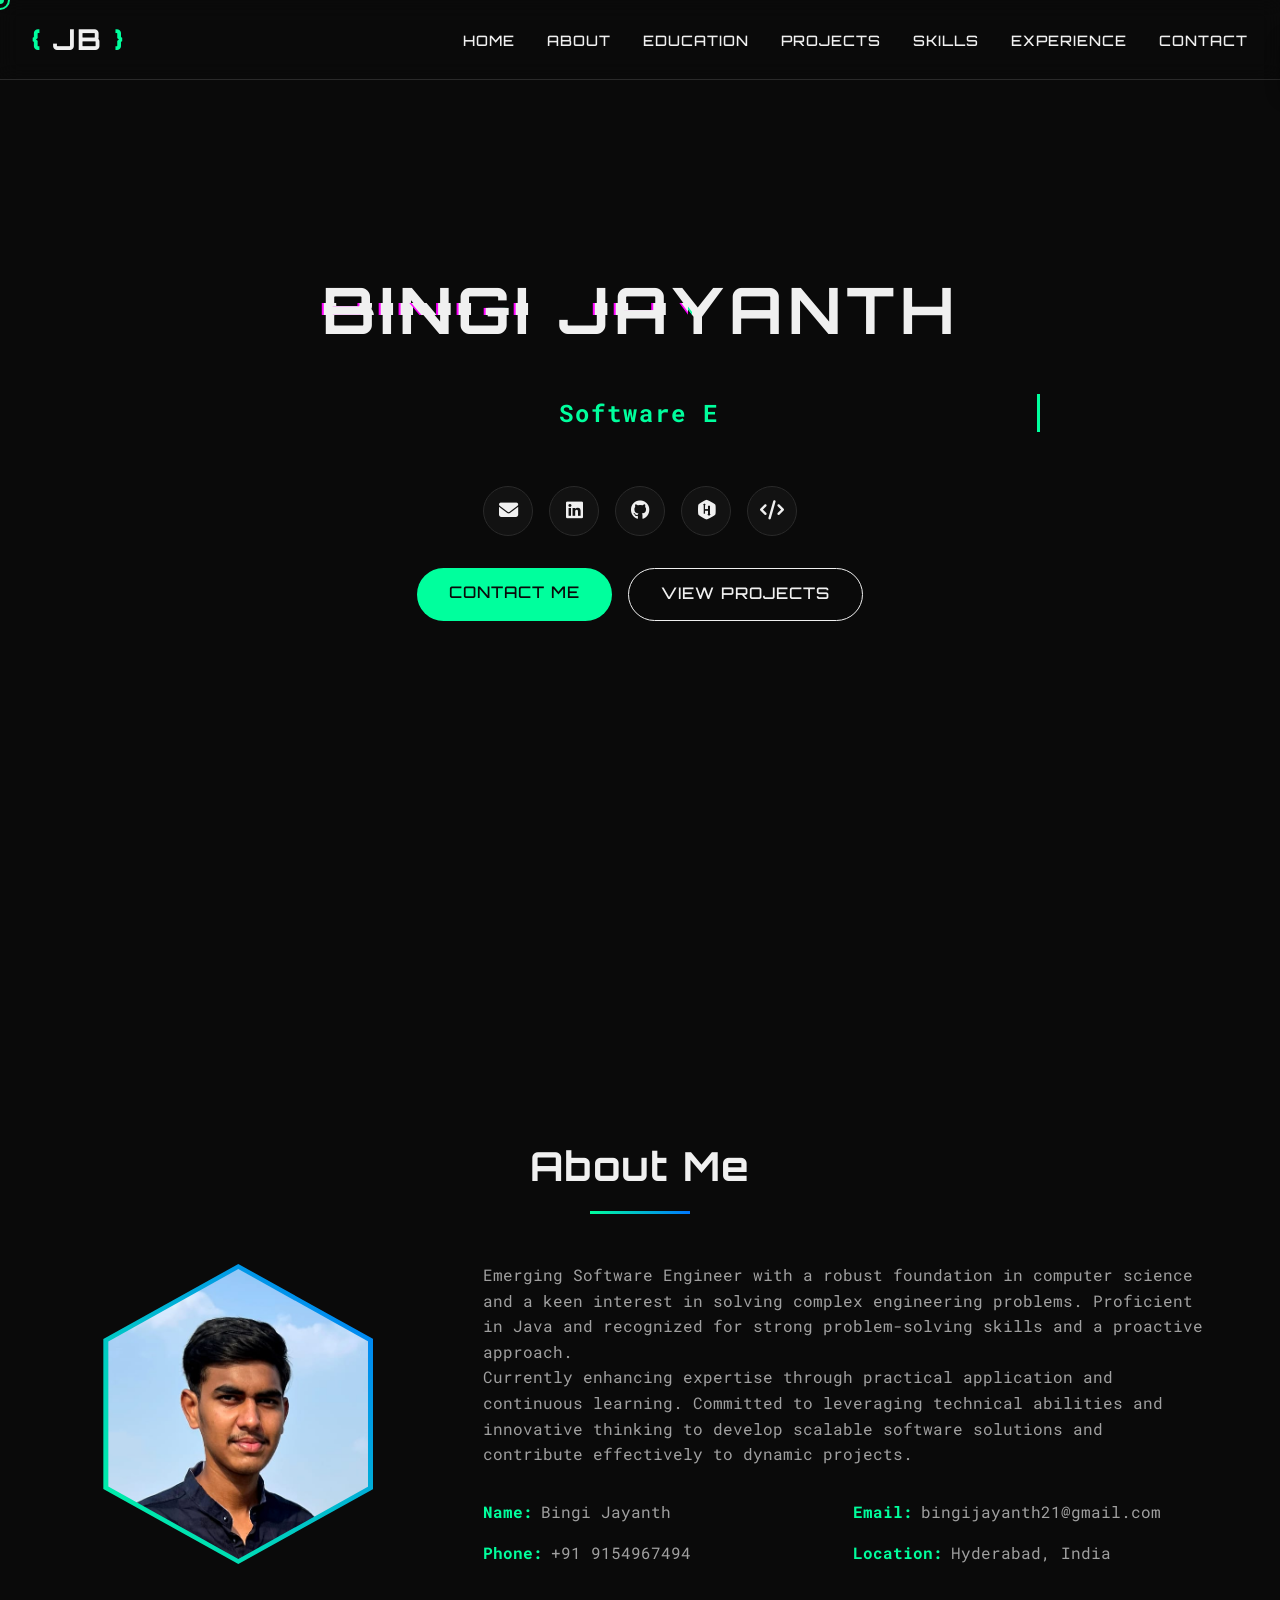
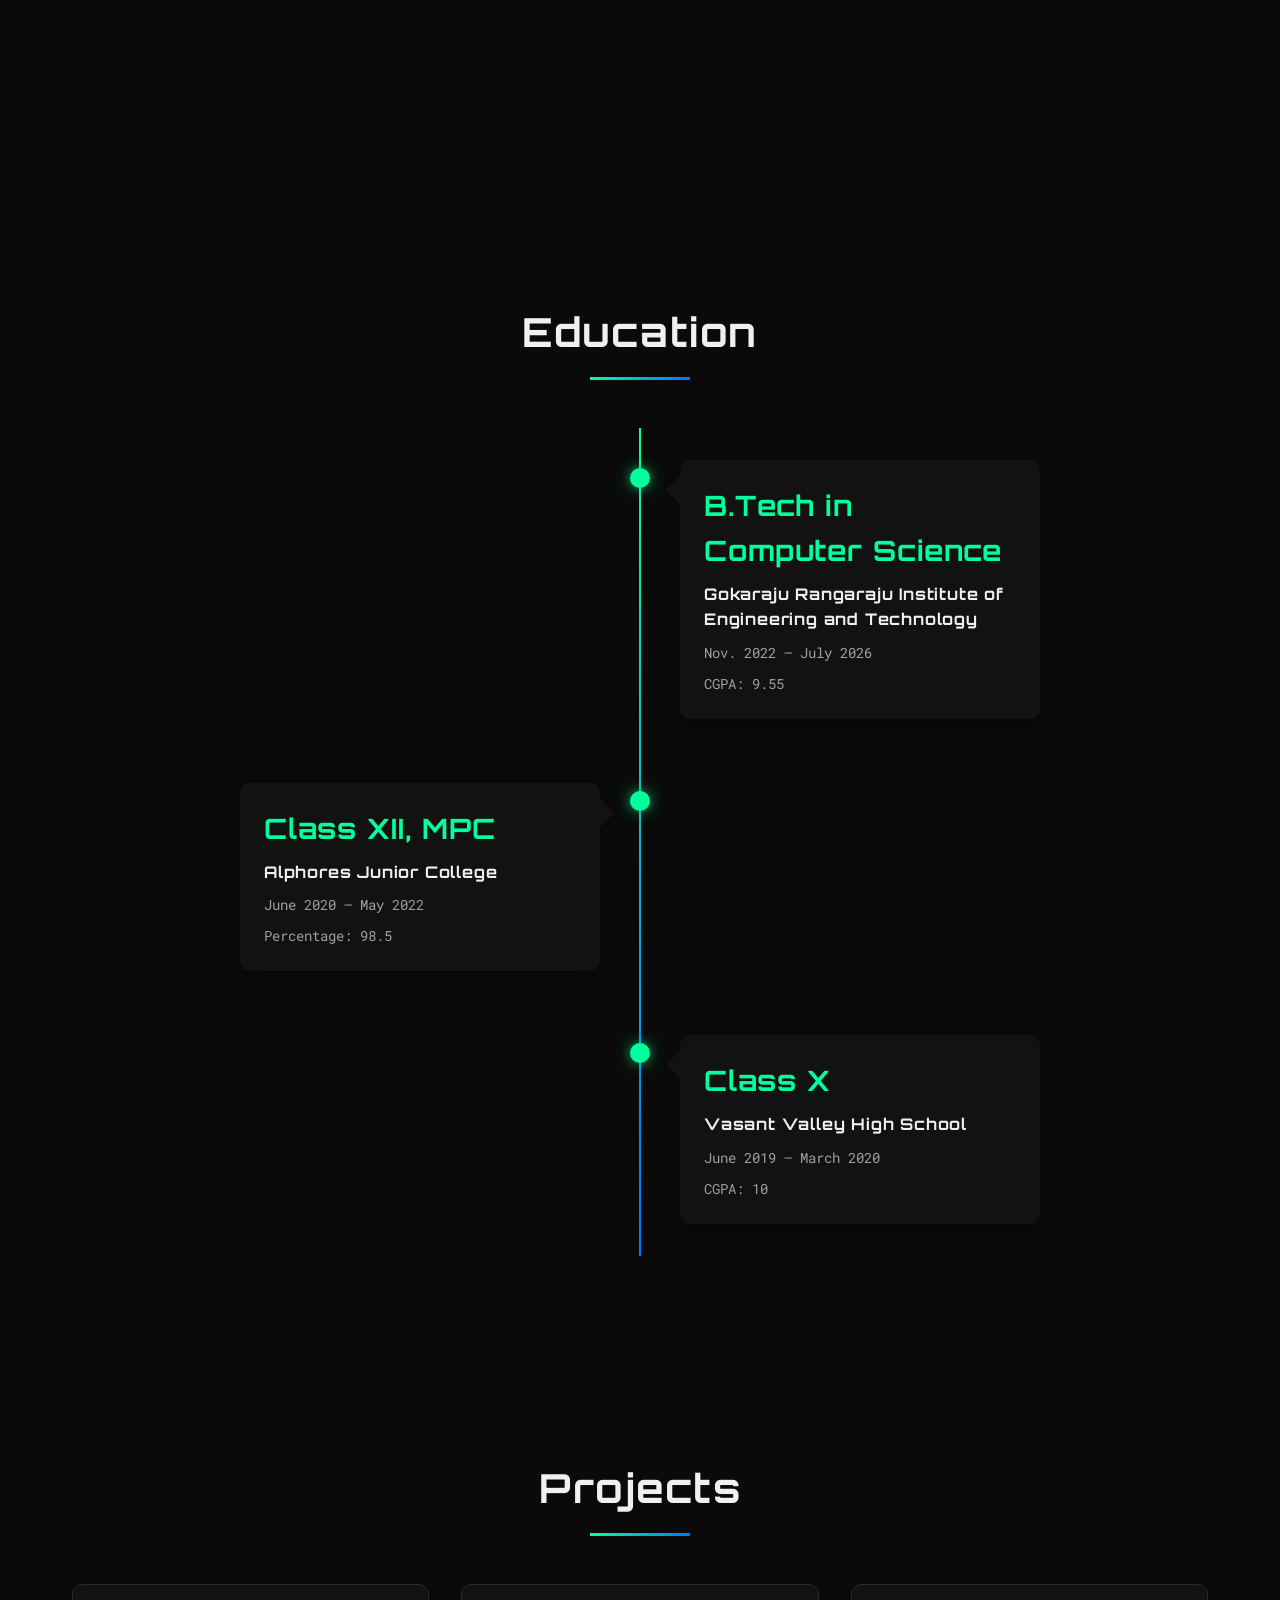
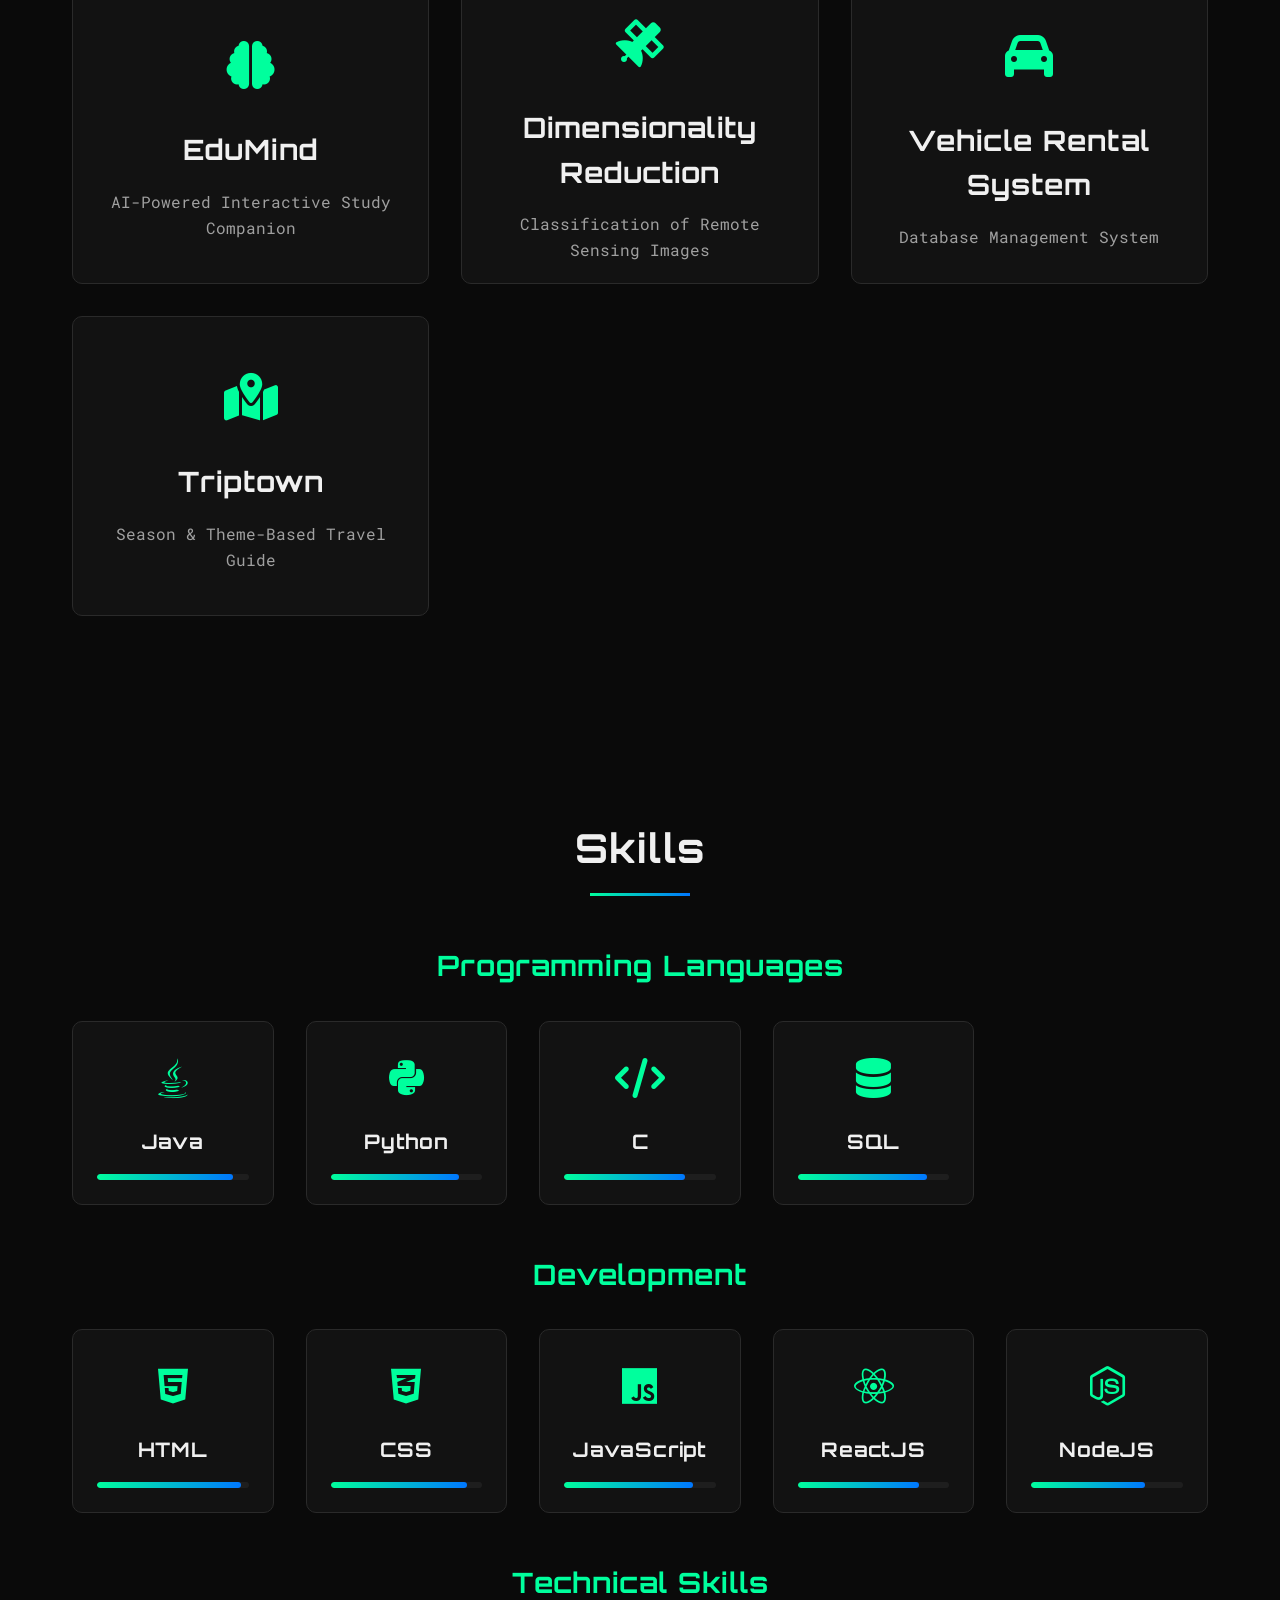
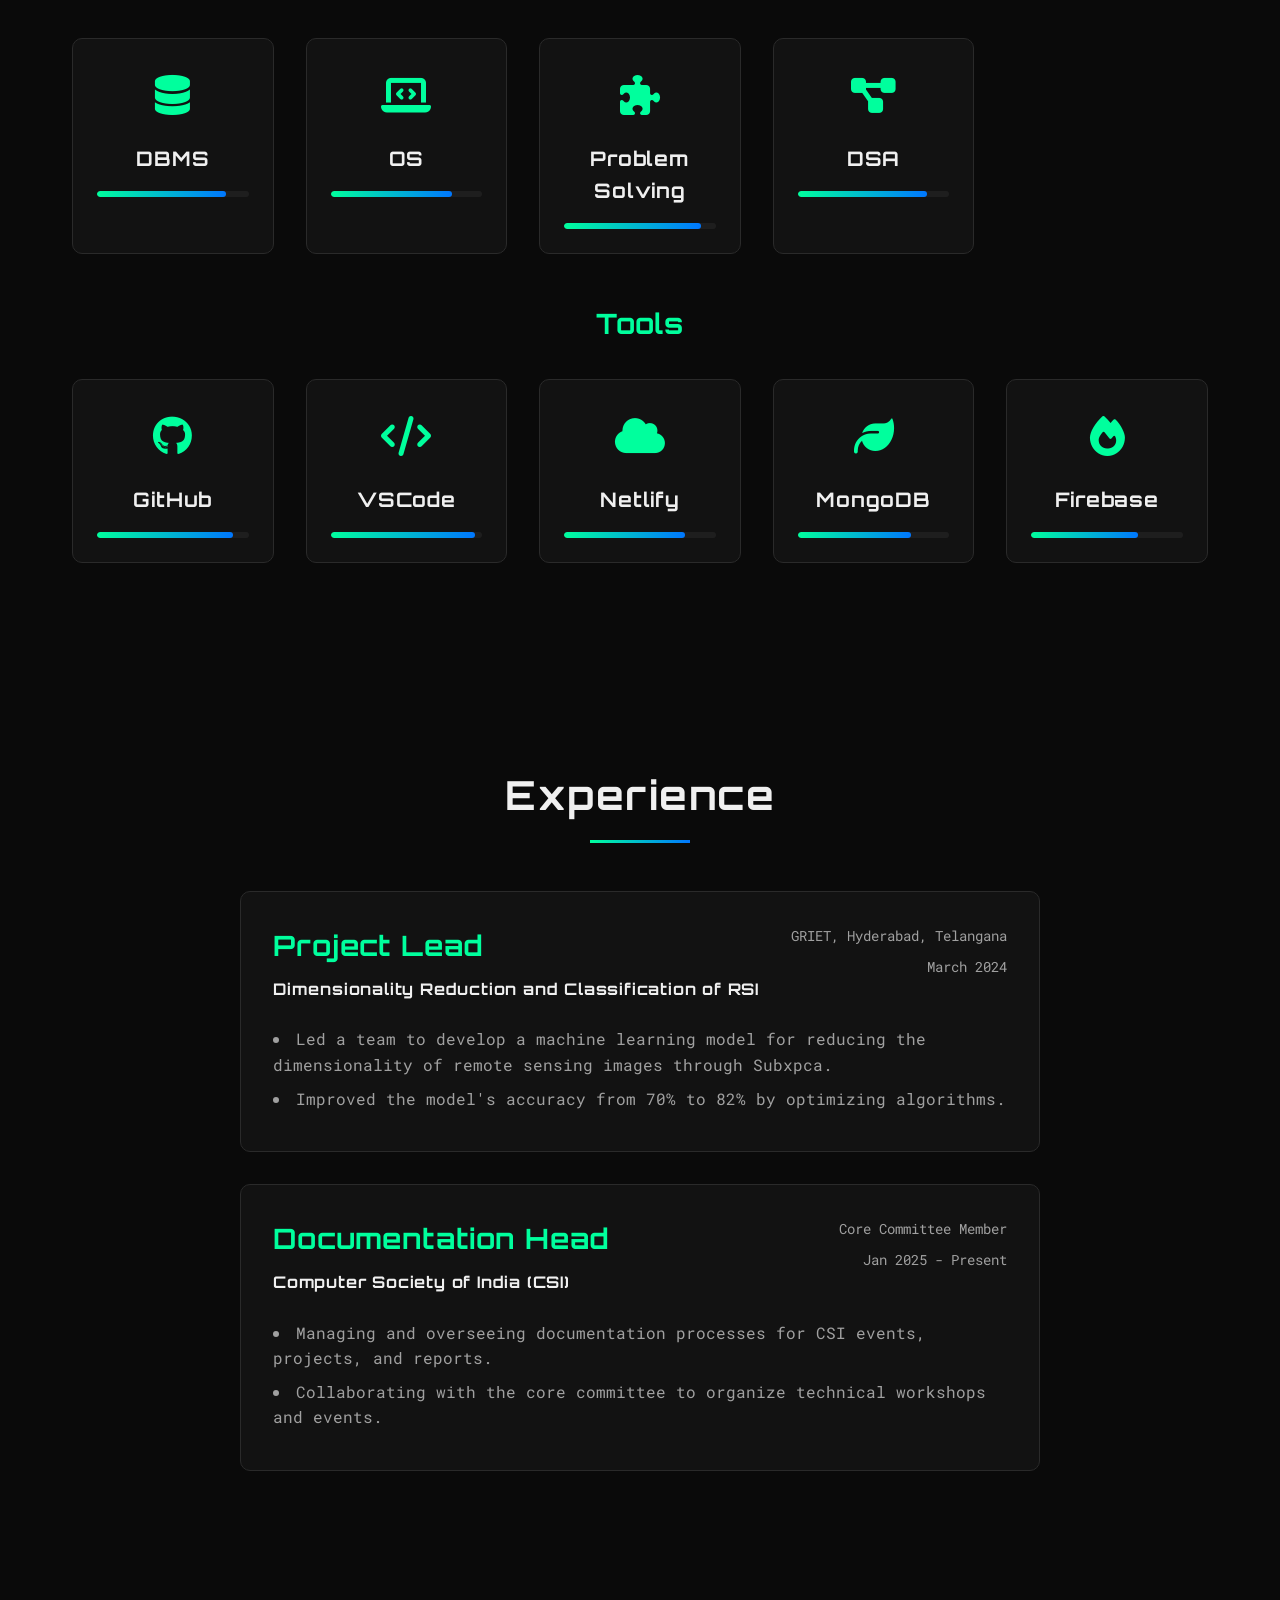
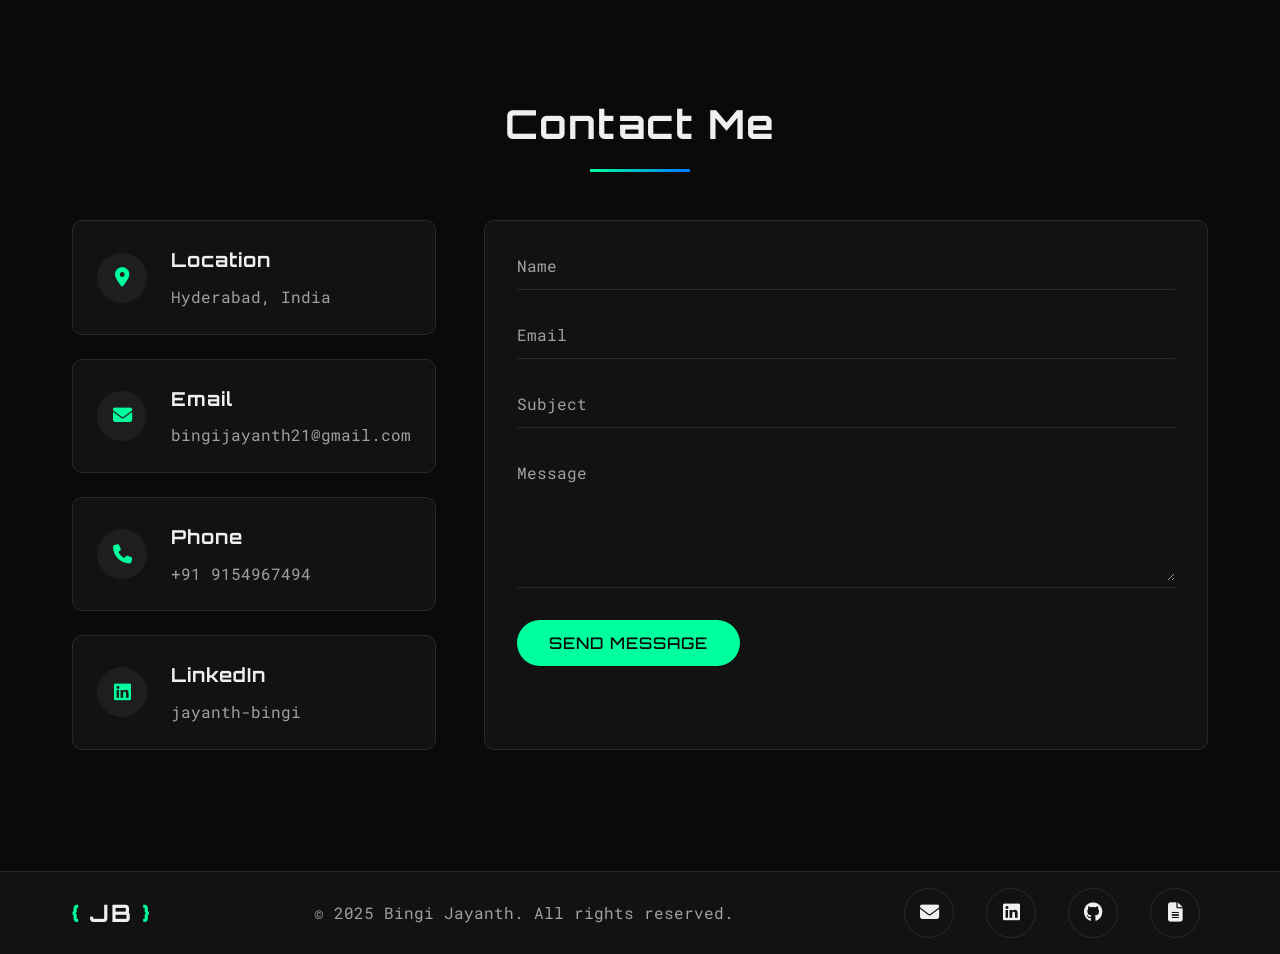
<file: index.html>
<!DOCTYPE html>
<html lang="en">
<head>
    <meta charset="UTF-8">
    <meta name="viewport" content="width=device-width, initial-scale=1.0">
    <title>Bingi Jayanth | Portfolio</title>
    <link rel="stylesheet" href="css/styles.css">
    <link rel="stylesheet" href="css/animations.css">
    <link rel="stylesheet" href="css/responsive.css">
    <link rel="preconnect" href="https://fonts.googleapis.com">
    <link rel="preconnect" href="https://fonts.gstatic.com" crossorigin>
    <link href="https://fonts.googleapis.com/css2?family=Orbitron:wght@400;500;600;700;800;900&family=Roboto+Mono:wght@300;400;500;600;700&display=swap" rel="stylesheet">
    <link rel="stylesheet" href="https://cdnjs.cloudflare.com/ajax/libs/font-awesome/6.4.0/css/all.min.css">
</head>
<body>
    <div class="matrix-background">
        <canvas id="matrix-canvas"></canvas>
    </div>

    <div class="cursor"></div>
    <div class="cursor-follower"></div>

    <header>
        <a href="index.html" class="logo-link">
            <div class="logo">
                <span class="bracket">{</span> JB <span class="bracket">}</span>
            </div>
        </a>
        <nav>
            <div class="menu-btn">
                <div class="menu-btn__burger"></div>
            </div>
            <ul class="nav-links">
                <li><a href="#home" class="nav-link">Home</a></li>
                <li><a href="#about" class="nav-link">About</a></li>
                <li><a href="#education" class="nav-link">Education</a></li>
                <li><a href="#projects" class="nav-link">Projects</a></li>
                <li><a href="#skills" class="nav-link">Skills</a></li>
                <li><a href="#experience" class="nav-link">Experience</a></li>
                <li><a href="#contact" class="nav-link">Contact</a></li>
            </ul>
        </nav>
    </header>

    <main>
        <!-- Home Section -->
        <section id="home" class="section">
            <div class="container reveal-section">
                <div class="home-content">
                    <div class="glitch-wrapper">
                        <h1 class="glitch" data-text="BINGI JAYANTH">BINGI JAYANTH</h1>
                    </div>
                    <div class="typewriter">
                        <h2 id="typewriter-text"></h2>
                    </div>
                    <div class="social-links">
                        <a href="mailto:bingijayanth21@gmail.com" class="social-icon" aria-label="Email">
                            <i class="fas fa-envelope"></i>
                        </a>
                        <a href="https://linkedin.com/in/jayanth-bingi-b05bb3307" target="_blank" class="social-icon" aria-label="LinkedIn">
                            <i class="fab fa-linkedin"></i>
                        </a>
                        <a href="https://github.com/jayanth217" target="_blank" class="social-icon" aria-label="GitHub">
                            <i class="fab fa-github"></i>
                        </a>
                        <a href="https://hackerrank.com/22241a0515_jayy" target="_blank" class="social-icon" aria-label="HackerRank">
                            <i class="fab fa-hackerrank"></i>
                        </a>
                        <a href="https://leetcode.com/jayanth2174" target="_blank" class="social-icon" aria-label="LeetCode">
                            <i class="fas fa-code"></i>
                        </a>
                    </div>
                    <div class="cta-buttons">
                        <a href="#contact" class="btn primary-btn">Contact Me</a>
                        <a href="#projects" class="btn secondary-btn">View Projects</a>
                    </div>
                </div>
            </div>
        </section>

        <!-- About Section -->
        <section id="about" class="section">
            <div class="container reveal-section">
                <h2 class="section-title">About Me</h2>
                <div class="section-content">
                    <div class="about-content">
                        <div class="about-image">
                            <div class="image-container">
                                <div class="hexagon">
                                    <div class="hexagon-inner">
                                        <img src="images/Jayy.jpg" alt="Bingi Jayanth">
                                    </div>
                                </div>
                            </div>
                        </div>
                        <div class="about-text">
                            <p>Emerging Software Engineer with a robust foundation in computer science and a keen interest in solving complex engineering problems. Proficient in Java and recognized for strong problem-solving skills and a proactive approach.</p>
                            <p>Currently enhancing expertise through practical application and continuous learning. Committed to leveraging technical abilities and innovative thinking to develop scalable software solutions and contribute effectively to dynamic projects.</p>
                            <div class="about-details">
                                <div class="detail">
                                    <span class="detail-title">Name:</span>
                                    <span class="detail-value">Bingi Jayanth</span>
                                </div>
                                <div class="detail">
                                    <span class="detail-title">Email:</span>
                                    <span class="detail-value">bingijayanth21@gmail.com</span>
                                </div>
                                <div class="detail">
                                    <span class="detail-title">Phone:</span>
                                    <span class="detail-value">+91 9154967494</span>
                                </div>
                                <div class="detail">
                                    <span class="detail-title">Location:</span>
                                    <span class="detail-value">Hyderabad, India</span>
                                </div>
                            </div>
                        </div>
                    </div>
                </div>
            </div>
        </section>

        <!-- Education Section -->
        <section id="education" class="section">
            <div class="container reveal-section">
                <h2 class="section-title">Education</h2>
                <div class="section-content">
                    <div class="timeline">
                        <div class="timeline-item">
                            <div class="timeline-dot"></div>
                            <div class="timeline-content">
                                <h3>B.Tech in Computer Science</h3>
                                <h4>Gokaraju Rangaraju Institute of Engineering and Technology</h4>
                                <p class="timeline-date">Nov. 2022 – July 2026</p>
                                <p class="timeline-description">CGPA: 9.55</p>
                            </div>
                        </div>
                        <div class="timeline-item">
                            <div class="timeline-dot"></div>
                            <div class="timeline-content">
                                <h3>Class XII, MPC</h3>
                                <h4>Alphores Junior College</h4>
                                <p class="timeline-date">June 2020 – May 2022</p>
                                <p class="timeline-description">Percentage: 98.5</p>
                            </div>
                        </div>
                        <div class="timeline-item">
                            <div class="timeline-dot"></div>
                            <div class="timeline-content">
                                <h3>Class X</h3>
                                <h4>Vasant Valley High School</h4>
                                <p class="timeline-date">June 2019 – March 2020</p>
                                <p class="timeline-description">CGPA: 10</p>
                            </div>
                        </div>
                    </div>
                </div>
            </div>
        </section>

        <!-- Projects Section -->
        <section id="projects" class="section">
            <div class="container reveal-section">
                <h2 class="section-title">Projects</h2>
                <div class="section-content">
                    <div class="projects-grid">
                        <div class="project-card" data-project="project1">
                            <div class="project-card-inner">
                                <div class="project-card-front">
                                    <div class="project-icon">
                                        <i class="fas fa-brain"></i>
                                    </div>
                                    <h3>EduMind</h3>
                                    <p>AI-Powered Interactive Study Companion</p>
                                </div>
                                <div class="project-card-back">
                                    <h3>EduMind</h3>
                                    <p>AI-powered interactive study companion platform with real-time explanations, quiz generation, and lecture note summarization.</p>
                                    <button class="btn project-btn">Learn More</button>
                                </div>
                            </div>
                        </div>
                        <div class="project-card" data-project="project2">
                            <div class="project-card-inner">
                                <div class="project-card-front">
                                    <div class="project-icon">
                                        <i class="fas fa-satellite"></i>
                                    </div>
                                    <h3>Dimensionality Reduction</h3>
                                    <p>Classification of Remote Sensing Images</p>
                                </div>
                                <div class="project-card-back">
                                    <h3>Dimensionality Reduction</h3>
                                    <p>Used SubXPCA for nonlinear remote sensing data classification and dimensionality reduction.</p>
                                    <button class="btn project-btn">Learn More</button>
                                </div>
                            </div>
                        </div>
                        <div class="project-card" data-project="project3">
                            <div class="project-card-inner">
                                <div class="project-card-front">
                                    <div class="project-icon">
                                        <i class="fas fa-car"></i>
                                    </div>
                                    <h3>Vehicle Rental System</h3>
                                    <p>Database Management System</p>
                                </div>
                                <div class="project-card-back">
                                    <h3>Vehicle Rental System</h3>
                                    <p>Designed SQL database with stored procedures, cursors, and ER model for efficient data handling</p>
                                    <button class="btn project-btn">Learn More</button>
                                </div>
                            </div>
                        </div>
                        <div class="project-card" data-project="project4">
                            <div class="project-card-inner">
                                <div class="project-card-front">
                                    <div class="project-icon">
                                        <i class="fas fa-map-marked-alt"></i>
                                    </div>
                                    <h3>Triptown</h3>
                                    <p>Season & Theme-Based Travel Guide</p>
                                </div>
                                <div class="project-card-back">
                                    <h3>Triptown</h3>
                                    <p>Developed a dynamic travel recommendation platform that categorizes destinations based on seasons and user-selected themes.</p>
                                    <button class="btn project-btn">Learn More</button>
                                </div>
                            </div>
                        </div>

                    </div>
                </div>
            </div>

            <!-- Project Modals -->
            <div class="modal" id="project1-modal">
    <div class="modal-content">
        <span class="close-modal">&times;</span>
        <h2>EduMind: AI-Powered Interactive Study Companion</h2>
        <div class="modal-body">
            <div class="modal-image-carousel">
                <div class="carousel-container">
                    <button class="carousel-btn prev-btn" aria-label="Previous image">
                        <i class="fas fa-chevron-left"></i>
                    </button>
                    <div class="carousel-images">
                        <img src="images/Edumind.jpg" alt="EduMind Project - Main Interface" class="carousel-image active">
                        <img src="images/Dashboard.jpg" alt="EduMind Dashboard" class="carousel-image">
                        <img src="images/AI_chat.png" alt="Quiz Generation Feature" class="carousel-image">
                        <img src="images/summarization.png" alt="Note Summarization" class="carousel-image">
                    </div>
                    <button class="carousel-btn next-btn" aria-label="Next image">
                        <i class="fas fa-chevron-right"></i>
                    </button>
                </div>
                <div class="carousel-indicators">
                    <span class="indicator active" data-slide="0"></span>
                    <span class="indicator" data-slide="1"></span>
                    <span class="indicator" data-slide="2"></span>
                    <span class="indicator" data-slide="3"></span>
                </div>
            </div>
            <div class="modal-details">
                <h3>Project Overview</h3>
                <p>Developing an AI-powered interactive study companion platform that provides real-time explanations, quiz generation, and lecture note summarization using self-hosted LLMs (Mistral, Phi, Gemma via Ollama).</p>
                <h3>Technologies Used</h3>
                <ul class="tech-list">
                    <li>Self-hosted LLMs (Mistral, Phi, Gemma)</li>
                    <li>FAISS/ChromaDB</li>
                    <li>FastAPI Backend</li>
                    <li>NodeJS</li>
                    <li>Python</li>
                </ul>
                <h3>Key Features</h3>
                <ul>
                    <li>Real-time explanations</li>
                    <li>Quiz generation</li>
                    <li>Lecture note summarization</li>
                    <li>Search Materials</li>
                    <li>Privacy-focused learning</li>
                </ul>
                <div class="project-actions">
                    <a href="https://github.com/jayanth217/Edumind" target="_blank" class="btn primary-btn github-btn">
                        <i class="fab fa-github"></i> View on GitHub
                    </a>
                </div>
            </div>
        </div>
    </div>
</div>

<div class="modal" id="project2-modal">
    <div class="modal-content">
        <span class="close-modal">&times;</span>
        <h2>Dimensionality Reduction and Classification of Remote Sensing Images</h2>
        <div class="modal-body">
            <div class="modal-image-carousel">
                <div class="carousel-container">
                    <button class="carousel-btn prev-btn" aria-label="Previous image">
                        <i class="fas fa-chevron-left"></i>
                    </button>
                    <div class="carousel-images">
                        <img src="images/RSI_0.png" alt="Remote Sensing Analysis" class="carousel-image active">
                        <img src="images/RSI_2.jpg" alt="Data Visualization" class="carousel-image">
                        <img src="images/RSI_1.jpg" alt="Algorithm Performance" class="carousel-image">
                    </div>
                    <button class="carousel-btn next-btn" aria-label="Next image">
                        <i class="fas fa-chevron-right"></i>
                    </button>
                </div>
                <div class="carousel-indicators">
                    <span class="indicator active" data-slide="0"></span>
                    <span class="indicator" data-slide="1"></span>
                    <span class="indicator" data-slide="2"></span>
                </div>
            </div>
            <div class="modal-details">
                <h3>Project Overview</h3>
                <p>Applied Subspace Extreme Learning Machine (SubXPCA) for dimensionality reduction and classification of nonlinear remote sensing data using Python machine learning techniques.</p>
                <h3>Technologies Used</h3>
                <ul class="tech-list">
                    <li>Python</li>
                    <li>Machine Learning</li>
                    <li>SubXPCA Algorithm</li>
                    <li>Remote Sensing Data Analysis</li>
                </ul>
                <h3>Key Achievements</h3>
                <ul>
                    <li>Improved model accuracy from 70% to 82%</li>
                    <li>Optimized algorithms for better performance</li>
                    <li>Led a team to develop the machine learning model</li>
                </ul>
                <div class="project-actions">
                    <a href="https://github.com/jayanth217/Dimensionality-Reduction-and-Classification-in-RSI" target="_blank" class="btn primary-btn github-btn">
                        <i class="fab fa-github"></i> View on GitHub
                    </a>
                    <a href="https://drive.google.com/file/d/1isCttZPNW_PihFb0DB6_1SN6urvvhgo5/view?usp=sharing" target="_blank" class="btn primary-btn github-btn">
                        <i class="fas fa-file-alt"></i> Documentation
                    </a>
                </div>
                
            </div>
        </div>
    </div>
</div>

<div class="modal" id="project3-modal">
    <div class="modal-content">
        <span class="close-modal">&times;</span>
        <h2>Vehicle Rental Management System</h2>
        <div class="modal-body">
            <div class="modal-image-carousel">
                <div class="carousel-container">
                    <button class="carousel-btn prev-btn" aria-label="Previous image">
                        <i class="fas fa-chevron-left"></i>
                    </button>
                    <div class="carousel-images">
                        <img src="images/vechile.jpg" alt="Database Schema" class="carousel-image active">
                        <!-- <img src="/placeholder.svg?height=300&width=500&text=Admin+Dashboard" alt="Admin Dashboard" class="carousel-image">
                        <img src="/placeholder.svg?height=300&width=500&text=Rental+Interface" alt="Rental Interface" class="carousel-image">
                        <img src="/placeholder.svg?height=300&width=500&text=Reports+Analytics" alt="Reports and Analytics" class="carousel-image"> -->
                    </div>
                    <button class="carousel-btn next-btn" aria-label="Next image">
                        <i class="fas fa-chevron-right"></i>
                    </button>
                </div>
                <div class="carousel-indicators">
                    <span class="indicator active" data-slide="0"></span>
                    <!-- <span class="indicator" data-slide="1"></span>
                    <span class="indicator" data-slide="2"></span>
                    <span class="indicator" data-slide="3"></span> -->
                </div>
            </div>
            <div class="modal-details">
                <h3>Project Overview</h3>
                <p>Designed database using SQL, incorporating stored procedures, cursors, and an Entity-Relationship (ER) Model to streamline data manipulation and enhance functionality.</p>
                <h3>Technologies Used</h3>
                <ul class="tech-list">
                    <li>SQL</li>
                    <li>Database Design</li>
                    <li>Stored Procedures</li>
                    <li>ER Modeling</li>
                </ul>
                <h3>Key Features</h3>
                <ul>
                    <li>Efficient data management</li>
                    <li>Streamlined data manipulation</li>
                    <li>Enhanced system functionality</li>
                    <li>Practical database modeling experience</li>
                </ul>
                <div class="project-actions">
                    <a href="https://github.com/bingijayanth" target="_blank" class="btn primary-btn github-btn">
                        <i class="fab fa-github"></i> View on GitHub
                    </a>
                    <a href="https://drive.google.com/file/d/1CMNRe-8uvN3xVmJ3eUgc9fglbegQRPaA/view?usp=sharing" target="_blank" class="btn primary-btn github-btn">
                        <i class="fas fa-file-alt"></i> Documentation
                    </a>
                </div>
            </div>
        </div>
    </div>
</div>
<div class="modal" id="project4-modal">
    <div class="modal-content">
        <span class="close-modal">&times;</span>
        <h2>Triptown – Season & Theme Based Travel Guide</h2>
        <div class="modal-body">
            <div class="modal-image-carousel">
                <div class="carousel-container">
                    <button class="carousel-btn prev-btn" aria-label="Previous image">
                        <i class="fas fa-chevron-left"></i>
                    </button>
                    <div class="carousel-images">
                        <img src="images/Triptown1.png" alt="Triptown Homepage" class="carousel-image active">
                        <img src="images/Triptown2.png" alt="Destination Filtering" class="carousel-image">
                        <img src="images/triptown3.png" alt="Trip Details Page" class="carousel-image">
                        <img src="images/triptown4.png" alt="Trip Details Page" class="carousel-image">
                        <img src="images/triptown5.png" alt="Trip Details Page" class="carousel-image">
                    </div>
                    <button class="carousel-btn next-btn" aria-label="Next image">
                        <i class="fas fa-chevron-right"></i>
                    </button>
                </div>
                <div class="carousel-indicators">
                    <span class="indicator active" data-slide="0"></span>
                    <span class="indicator" data-slide="1"></span>
                    <span class="indicator" data-slide="2"></span>
                    <span class="indicator" data-slide="3"></span>
                    <span class="indicator" data-slide="4"></span>
                </div>
            </div>
            <div class="modal-details">
                <h3>Project Overview</h3>
                <p>
                    Triptown is a travel recommendation web application that helps users explore destinations based on seasonal preferences and thematic interests like adventure, relaxation, culture, or nature. The platform ensures a tailored travel planning experience using categorized filtering.
                </p>
                <h3>Technologies Used</h3>
                <ul class="tech-list">
                    <li>HTML, CSS, JavaScript</li>
                    <li>Responsive Web Design</li>
                    <li>Dynamic Filtering Logic</li>
                    <li>Frontend Frameworks (if used: React/Bootstrap)</li>
                </ul>
                <h3>Key Achievements</h3>
                <ul>
                    <li>Created an intuitive UI for seasonal and theme-based destination discovery</li>
                    <li>Increased user engagement through interactive filtering and visuals</li>
                    <!-- <li>Designed for scalability to include hotel bookings, maps, and weather APIs</li> -->
                </ul>
                <div class="project-actions">
                    <a href="https://github.com/jayanth217/triptown" target="_blank" class="btn primary-btn github-btn">
                        <i class="fab fa-github"></i> View on GitHub
                    </a>
                    <a href="https://triptown.netlify.app" target="_blank" class="btn primary-btn github-btn">
                        <i class="fas fa-globe"></i> live demo
                    </a>
                </div>
            </div>
        </div>
    </div>
</div>

        </section>

        <!-- Skills Section -->
        <section id="skills" class="section">
            <div class="container reveal-section">
                <h2 class="section-title">Skills</h2>
                <div class="section-content">
                    <div class="skills-container">
                        <div class="skills-category">
                            <h3>Programming Languages</h3>
                            <div class="skills-grid">
                                <div class="skill-item">
                                    <div class="skill-icon">
                                        <i class="fab fa-java"></i>
                                    </div>
                                    <h4>Java</h4>
                                    <div class="skill-bar">
                                        <div class="skill-progress" data-progress="90"></div>
                                    </div>
                                </div>
                                <div class="skill-item">
                                    <div class="skill-icon">
                                        <i class="fab fa-python"></i>
                                    </div>
                                    <h4>Python</h4>
                                    <div class="skill-bar">
                                        <div class="skill-progress" data-progress="85"></div>
                                    </div>
                                </div>
                                <div class="skill-item">
                                    <div class="skill-icon">
                                        <i class="fas fa-code"></i>
                                    </div>
                                    <h4>C</h4>
                                    <div class="skill-bar">
                                        <div class="skill-progress" data-progress="80"></div>
                                    </div>
                                </div>
                                <div class="skill-item">
                                    <div class="skill-icon">
                                        <i class="fas fa-database"></i>
                                    </div>
                                    <h4>SQL</h4>
                                    <div class="skill-bar">
                                        <div class="skill-progress" data-progress="85"></div>
                                    </div>
                                </div>
                            </div>
                        </div>
                        
                        <div class="skills-category">
                            <h3>Development</h3>
                            <div class="skills-grid">
                                <div class="skill-item">
                                    <div class="skill-icon">
                                        <i class="fab fa-html5"></i>
                                    </div>
                                    <h4>HTML</h4>
                                    <div class="skill-bar">
                                        <div class="skill-progress" data-progress="95"></div>
                                    </div>
                                </div>
                                <div class="skill-item">
                                    <div class="skill-icon">
                                        <i class="fab fa-css3-alt"></i>
                                    </div>
                                    <h4>CSS</h4>
                                    <div class="skill-bar">
                                        <div class="skill-progress" data-progress="90"></div>
                                    </div>
                                </div>
                                <div class="skill-item">
                                    <div class="skill-icon">
                                        <i class="fab fa-js"></i>
                                    </div>
                                    <h4>JavaScript</h4>
                                    <div class="skill-bar">
                                        <div class="skill-progress" data-progress="85"></div>
                                    </div>
                                </div>
                                <div class="skill-item">
                                    <div class="skill-icon">
                                        <i class="fab fa-react"></i>
                                    </div>
                                    <h4>ReactJS</h4>
                                    <div class="skill-bar">
                                        <div class="skill-progress" data-progress="80"></div>
                                    </div>
                                </div>
                                <div class="skill-item">
                                    <div class="skill-icon">
                                        <i class="fab fa-node-js"></i>
                                    </div>
                                    <h4>NodeJS</h4>
                                    <div class="skill-bar">
                                        <div class="skill-progress" data-progress="75"></div>
                                    </div>
                                </div>
                            </div>
                        </div>
                        
                        <div class="skills-category">
                            <h3>Technical Skills</h3>
                            <div class="skills-grid">
                                <div class="skill-item">
                                    <div class="skill-icon">
                                        <i class="fas fa-database"></i>
                                    </div>
                                    <h4>DBMS</h4>
                                    <div class="skill-bar">
                                        <div class="skill-progress" data-progress="85"></div>
                                    </div>
                                </div>
                                <div class="skill-item">
                                    <div class="skill-icon">
                                        <i class="fas fa-laptop-code"></i>
                                    </div>
                                    <h4>OS</h4>
                                    <div class="skill-bar">
                                        <div class="skill-progress" data-progress="80"></div>
                                    </div>
                                </div>
                                <div class="skill-item">
                                    <div class="skill-icon">
                                        <i class="fas fa-puzzle-piece"></i>
                                    </div>
                                    <h4>Problem Solving</h4>
                                    <div class="skill-bar">
                                        <div class="skill-progress" data-progress="90"></div>
                                    </div>
                                </div>
                                <div class="skill-item">
                                    <div class="skill-icon">
                                        <i class="fas fa-project-diagram"></i>
                                    </div>
                                    <h4>DSA</h4>
                                    <div class="skill-bar">
                                        <div class="skill-progress" data-progress="85"></div>
                                    </div>
                                </div>
                            </div>
                        </div>
                        
                        <div class="skills-category">
                            <h3>Tools</h3>
                            <div class="skills-grid">
                                <div class="skill-item">
                                    <div class="skill-icon">
                                        <i class="fab fa-github"></i>
                                    </div>
                                    <h4>GitHub</h4>
                                    <div class="skill-bar">
                                        <div class="skill-progress" data-progress="90"></div>
                                    </div>
                                </div>
                                <div class="skill-item">
                                    <div class="skill-icon">
                                        <i class="fas fa-code"></i>
                                    </div>
                                    <h4>VSCode</h4>
                                    <div class="skill-bar">
                                        <div class="skill-progress" data-progress="95"></div>
                                    </div>
                                </div>
                                <div class="skill-item">
                                    <div class="skill-icon">
                                        <i class="fas fa-cloud"></i>
                                    </div>
                                    <h4>Netlify</h4>
                                    <div class="skill-bar">
                                        <div class="skill-progress" data-progress="80"></div>
                                    </div>
                                </div>
                                <div class="skill-item">
                                    <div class="skill-icon">
                                        <i class="fas fa-leaf"></i>
                                    </div>
                                    <h4>MongoDB</h4>
                                    <div class="skill-bar">
                                        <div class="skill-progress" data-progress="75"></div>
                                    </div>
                                </div>
                                <div class="skill-item">
                                    <div class="skill-icon">
                                        <i class="fas fa-fire"></i>
                                    </div>
                                    <h4>Firebase</h4>
                                    <div class="skill-bar">
                                        <div class="skill-progress" data-progress="70"></div>
                                    </div>
                                </div>
                            </div>
                        </div>
                    </div>
                </div>
            </div>
        </section>

        <!-- Experience Section -->
        <section id="experience" class="section">
            <div class="container reveal-section">
                <h2 class="section-title">Experience</h2>
                <div class="section-content">
                    <div class="experience-container">
                        <div class="experience-card">
                            <div class="experience-header">
                                <div class="experience-title">
                                    <h3>Project Lead</h3>
                                    <h4>Dimensionality Reduction and Classification of RSI</h4>
                                </div>
                                <div class="experience-meta">
                                    <div class="experience-company">GRIET, Hyderabad, Telangana</div>
                                    <div class="experience-date">March 2024</div>
                                </div>
                            </div>
                            <div class="experience-body">
                                <ul class="experience-details">
                                    <li>Led a team to develop a machine learning model for reducing the dimensionality of remote sensing images through Subxpca.</li>
                                    <li>Improved the model's accuracy from 70% to 82% by optimizing algorithms.</li>
                                </ul>
                            </div>
                        </div>

                        <div class="experience-card">
                            <div class="experience-header">
                                <div class="experience-title">
                                    <h3>Documentation Head</h3>
                                    <h4>Computer Society of India (CSI)</h4>
                                </div>
                                <div class="experience-meta">
                                    <div class="experience-company">Core Committee Member</div>
                                    <div class="experience-date">Jan 2025 - Present</div>
                                </div>
                            </div>
                            <div class="experience-body">
                                <ul class="experience-details">
                                    <li>Managing and overseeing documentation processes for CSI events, projects, and reports.</li>
                                    <li>Collaborating with the core committee to organize technical workshops and events.</li>
                                </ul>
                            </div>
                        </div>
                    </div>
                </div>
            </div>
        </section>

        <!-- Contact Section -->
        <section id="contact" class="section">
            <div class="container reveal-section">
                <h2 class="section-title">Contact Me</h2>
                <div class="section-content">
                    <div class="contact-container">
                        <div class="contact-info">
                            <a href="https://maps.google.com/?q=Hyderabad,India" target="_blank" class="contact-item">
                                <div class="contact-icon">
                                    <i class="fas fa-map-marker-alt"></i>
                                </div>
                                <div class="contact-text">
                                    <h3>Location</h3>
                                    <p>Hyderabad, India</p>
                                </div>
                            </a>
                            <a href="mailto:bingijayanth21@gmail.com" class="contact-item">
                                <div class="contact-icon">
                                    <i class="fas fa-envelope"></i>
                                </div>
                                <div class="contact-text">
                                    <h3>Email</h3>
                                    <p>bingijayanth21@gmail.com</p>
                                </div>
                            </a>
                            <a href="tel:+919154967494" class="contact-item">
                                <div class="contact-icon">
                                    <i class="fas fa-phone"></i>
                                </div>
                                <div class="contact-text">
                                    <h3>Phone</h3>
                                    <p>+91 9154967494</p>
                                </div>
                            </a>
                            <a href="https://linkedin.com/in/jayanth-bingi-b05bb3307" target="_blank" class="contact-item">
                                <div class="contact-icon">
                                    <i class="fab fa-linkedin"></i>
                                </div>
                                <div class="contact-text">
                                    <h3>LinkedIn</h3>
                                    <p>jayanth-bingi</p>
                                </div>
                            </a>
                        </div>
                        <div class="contact-form-container">
    <form id="contact-form" action="https://formsubmit.co/bingijayanth21@gmail.com" method="POST">
        <!-- FormSubmit.co configuration -->
        <input type="hidden" name="_subject" value="New Portfolio Contact Form Submission">
        <input type="hidden" name="_template" value="table">
        <input type="hidden" name="_captcha" value="false">
        <input type="hidden" name="_next" value="https://jayanth217.github.io/thank-you.html">
        
        <div class="form-group">
            <label for="name">Name</label>
            <input type="text" id="name" name="name" required>
            <div class="form-line"></div>
        </div>
        <div class="form-group">
            <label for="email">Email</label>
            <input type="email" id="email" name="email" required>
            <div class="form-line"></div>
        </div>
        <div class="form-group">
            <label for="subject">Subject</label>
            <input type="text" id="subject" name="subject" required>
            <div class="form-line"></div>
        </div>
        <div class="form-group">
            <label for="message">Message</label>
            <textarea id="message" name="message" rows="5" required></textarea>
            <div class="form-line"></div>
        </div>
        <button type="submit" class="btn primary-btn">Send Message</button>
    </form>
</div>
                    </div>
                </div>
            </div>
        </section>
    </main>

    <footer>
        <div class="container">
            <div class="footer-content">
                <a href="index.html" class="footer-logo-link">
                    <div class="footer-logo">
                        <span class="bracket">{</span> JB <span class="bracket">}</span>
                    </div>
                </a>
                <div class="footer-text">
                    <p>&copy; 2025 Bingi Jayanth. All rights reserved.</p>
                </div>
                <div class="footer-social">
                    <a href="mailto:bingijayanth21@gmail.com" class="social-icon" aria-label="Email">
                        <i class="fas fa-envelope"></i>
                    </a>
                    <a href="https://linkedin.com/in/jayanth-bingi-b05bb3307" target="_blank" class="social-icon" aria-label="LinkedIn">
                        <i class="fab fa-linkedin"></i>
                    </a>
                    <a href="https://github.com" target="_blank" class="social-icon" aria-label="GitHub">
                        <i class="fab fa-github"></i>
                    </a>
                    <a href="https://drive.google.com/file/d/1UJMBZag6JUU8Rz73ExcizAS6HzFo3sxK/view?usp=sharing" 
                        target="_blank" 
                        class="social-icon" 
                        aria-label="Resume">
                        <i class="fas fa-file-alt"></i> <!-- Resume icon -->
                    </a>
                </div>
            </div>
        </div>
    </footer>

    <div class="notification" id="notification">
        <div class="notification-icon">
            <i class="fas fa-check-circle"></i>
        </div>
        <div class="notification-content">
            <p class="notification-message">Message sent successfully!</p>
        </div>
        <div class="notification-close">
            <i class="fas fa-times"></i>
        </div>
    </div>

    <script src="js/main.js"></script>
    <script src="js/animations.js"></script>
    <script src="js/form.js"></script>
</body>
</html>
</file>
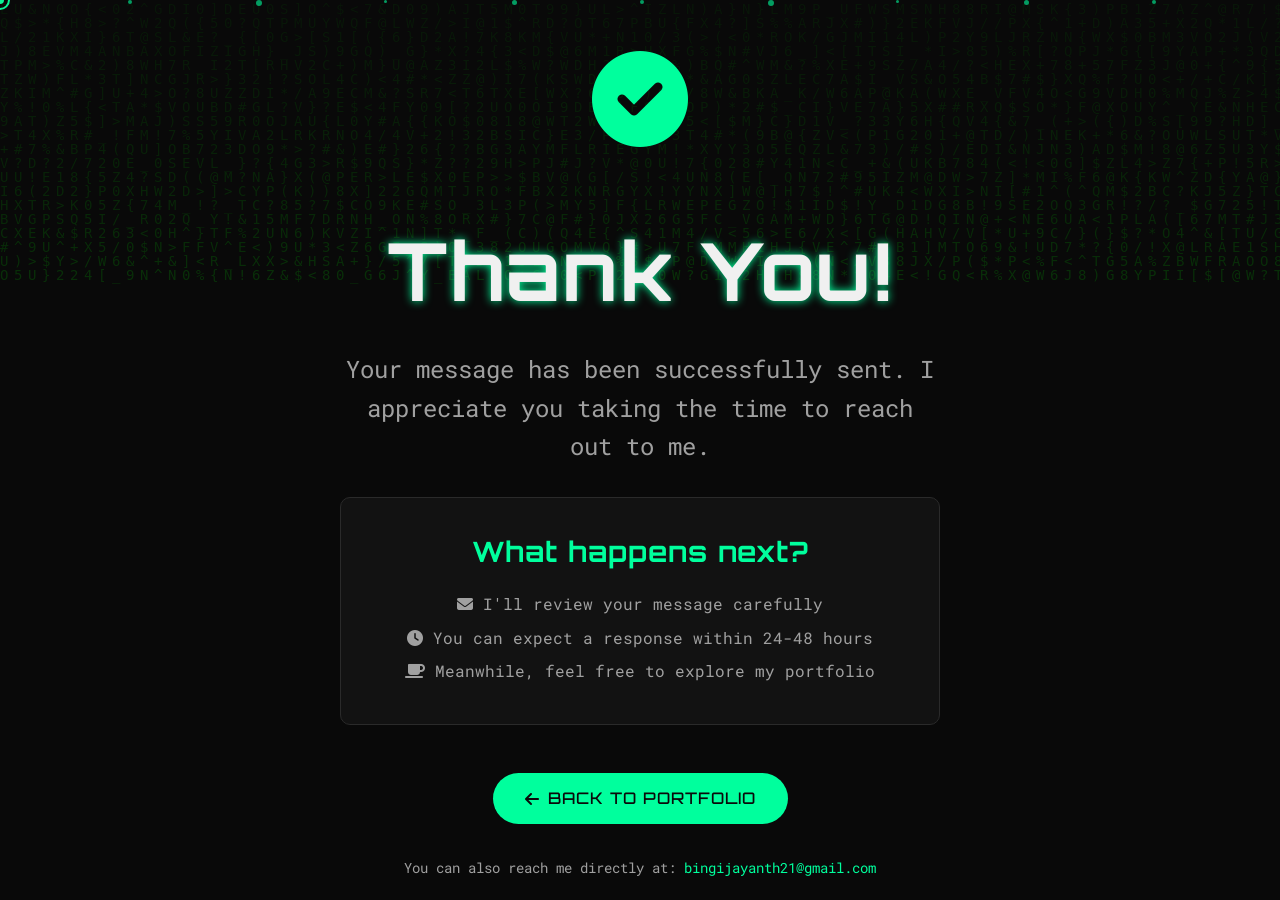
<file: thank-you.html>
<!DOCTYPE html>
<html lang="en">
<head>
    <meta charset="UTF-8">
    <meta name="viewport" content="width=device-width, initial-scale=1.0">
    <title>Thank You | Bingi Jayanth</title>
    <link rel="stylesheet" href="css/styles.css">
    <link rel="stylesheet" href="css/animations.css">
    <link rel="stylesheet" href="css/responsive.css">
    <link rel="preconnect" href="https://fonts.googleapis.com">
    <link rel="preconnect" href="https://fonts.gstatic.com" crossorigin>
    <link href="https://fonts.googleapis.com/css2?family=Orbitron:wght@400;500;600;700;800;900&family=Roboto+Mono:wght@300;400;500;600;700&display=swap" rel="stylesheet">
    <link rel="stylesheet" href="https://cdnjs.cloudflare.com/ajax/libs/font-awesome/6.4.0/css/all.min.css">
    <style>
        .thank-you-container {
            height: 100vh;
            display: flex;
            flex-direction: column;
            justify-content: center;
            align-items: center;
            text-align: center;
            padding: 2rem;
        }
        
        .thank-you-icon {
            font-size: 6rem;
            color: var(--primary-color);
            margin-bottom: 2rem;
            animation: pulse 2s infinite;
        }
        
        .thank-you-title {
            font-size: 5rem;
            font-weight: 700;
            margin-bottom: 1rem;
            position: relative;
            color: var(--text-color);
            text-shadow: 0 0 10px var(--primary-color);
        }
        
        .thank-you-message {
            font-size: 1.5rem;
            margin-bottom: 2rem;
            color: var(--text-color-secondary);
            max-width: 600px;
            line-height: 1.6;
        }
        
        .thank-you-details {
            background-color: var(--surface-color);
            border-radius: 10px;
            padding: 2rem;
            margin-bottom: 2rem;
            border: 1px solid var(--border-color);
            max-width: 600px;
            width: 100%;
        }
        
        .thank-you-details h3 {
            color: var(--primary-color);
            margin-bottom: 1rem;
        }
        
        .thank-you-details p {
            color: var(--text-color-secondary);
            margin-bottom: 0.5rem;
        }
        
        .back-home-btn {
            margin-top: 1rem;
            display: inline-flex;
            align-items: center;
            gap: 0.5rem;
        }
        
        .back-home-btn i {
            transition: transform 0.3s ease;
        }
        
        .back-home-btn:hover i {
            transform: translateX(-5px);
        }
        
        @keyframes pulse {
            0% {
                transform: scale(1);
            }
            50% {
                transform: scale(1.1);
            }
            100% {
                transform: scale(1);
            }
        }
        
        /* Floating particles animation */
        .particles {
            position: absolute;
            top: 0;
            left: 0;
            width: 100%;
            height: 100%;
            overflow: hidden;
            z-index: -1;
        }
        
        .particle {
            position: absolute;
            background-color: var(--primary-color);
            border-radius: 50%;
            opacity: 0.6;
            animation: float 6s infinite ease-in-out;
        }
        
        .particle:nth-child(1) {
            width: 4px;
            height: 4px;
            left: 10%;
            animation-delay: 0s;
        }
        
        .particle:nth-child(2) {
            width: 6px;
            height: 6px;
            left: 20%;
            animation-delay: 1s;
        }
        
        .particle:nth-child(3) {
            width: 3px;
            height: 3px;
            left: 30%;
            animation-delay: 2s;
        }
        
        .particle:nth-child(4) {
            width: 5px;
            height: 5px;
            left: 40%;
            animation-delay: 3s;
        }
        
        .particle:nth-child(5) {
            width: 4px;
            height: 4px;
            left: 50%;
            animation-delay: 4s;
        }
        
        .particle:nth-child(6) {
            width: 6px;
            height: 6px;
            left: 60%;
            animation-delay: 5s;
        }
        
        .particle:nth-child(7) {
            width: 3px;
            height: 3px;
            left: 70%;
            animation-delay: 1.5s;
        }
        
        .particle:nth-child(8) {
            width: 5px;
            height: 5px;
            left: 80%;
            animation-delay: 2.5s;
        }
        
        .particle:nth-child(9) {
            width: 4px;
            height: 4px;
            left: 90%;
            animation-delay: 3.5s;
        }
        
        @keyframes float {
            0% {
                transform: translateY(100vh) rotate(0deg);
                opacity: 0;
            }
            10% {
                opacity: 0.6;
            }
            90% {
                opacity: 0.6;
            }
            100% {
                transform: translateY(-100px) rotate(360deg);
                opacity: 0;
            }
        }
    </style>
</head>
<body>
    <div class="matrix-background">
        <canvas id="matrix-canvas"></canvas>
    </div>

    <div class="cursor"></div>
    <div class="cursor-follower"></div>

    <div class="particles">
        <div class="particle"></div>
        <div class="particle"></div>
        <div class="particle"></div>
        <div class="particle"></div>
        <div class="particle"></div>
        <div class="particle"></div>
        <div class="particle"></div>
        <div class="particle"></div>
        <div class="particle"></div>
    </div>

    <div class="thank-you-container">
        <div class="thank-you-icon">
            <i class="fas fa-check-circle"></i>
        </div>
        
        <h1 class="thank-you-title">Thank You!</h1>
        
        <p class="thank-you-message">
            Your message has been successfully sent. I appreciate you taking the time to reach out to me.
        </p>
        
        <div class="thank-you-details">
            <h3>What happens next?</h3>
            <p><i class="fas fa-envelope"></i> I'll review your message carefully</p>
            <p><i class="fas fa-clock"></i> You can expect a response within 24-48 hours</p>
            <p><i class="fas fa-coffee"></i> Meanwhile, feel free to explore my portfolio</p>
        </div>
        
        <a href="index.html" class="btn primary-btn back-home-btn">
            <i class="fas fa-arrow-left"></i>
            Back to Portfolio
        </a>
        
        <div style="margin-top: 2rem;">
            <p style="color: var(--text-color-secondary); font-size: 0.9rem;">
                You can also reach me directly at: 
                <a href="mailto:bingijayanth21@gmail.com" style="color: var(--primary-color);">
                    bingijayanth21@gmail.com
                </a>
            </p>
        </div>
    </div>

    <script src="js/main.js"></script>
</body>
</html>
</file>
<file: css/styles.css>
/* Base Styles */
:root {
  /* Dark Theme (Default) */
  --primary-color: #00ff9d;
  --secondary-color: #0077ff;
  --accent-color: #ff00ff;
  --background-color: #0a0a0a;
  --surface-color: #121212;
  --surface-color-light: #1e1e1e;
  --text-color: #f0f0f0;
  --text-color-secondary: #a0a0a0;
  --border-color: #2a2a2a;
  --success-color: #00ff9d;
  --error-color: #ff3860;
  --font-primary: "Orbitron", sans-serif;
  --font-secondary: "Roboto Mono", monospace;
  --transition-speed: 0.3s;
  --glow_shadow: 0 0 10px rgba(0, 255, 157, 0.5), 0 0 20px rgba(0, 255, 157, 0.3), 0 0 30px rgba(0, 255, 157, 0.1);
}

/* Apply theme transition to all elements */
* {
  transition: background-color 0.3s ease, color 0.3s ease, border-color 0.3s ease, box-shadow 0.3s ease;
}

* {
  margin: 0;
  padding: 0;
  box-sizing: border-box;
}

html {
  scroll-behavior: smooth;
  scroll-padding-top: 80px;
}

body {
  font-family: var(--font-secondary);
  background-color: var(--background-color);
  color: var(--text-color);
  line-height: 1.6;
  overflow-x: hidden;
  position: relative;
}

/* Custom Cursor */
.cursor {
  width: 20px;
  height: 20px;
  border: 2px solid var(--primary-color);
  border-radius: 50%;
  position: fixed;
  transform: translate(-50%, -50%);
  pointer-events: none;
  z-index: 9999;
  mix-blend-mode: difference;
  transition: transform 0.2s ease;
  display: none;
}

.cursor-follower {
  width: 8px;
  height: 8px;
  background-color: var(--primary-color);
  border-radius: 50%;
  position: fixed;
  transform: translate(-50%, -50%);
  pointer-events: none;
  z-index: 9999;
  mix-blend-mode: difference;
  transition: transform 0.1s ease;
  display: none;
}

/* Matrix Background */
.matrix-background {
  position: fixed;
  top: 0;
  left: 0;
  width: 100%;
  height: 100%;
  z-index: -1;
  opacity: 0.15;
}

#matrix-canvas {
  display: block;
  width: 100%;
  height: 100%;
}

/* Typography */
h1,
h2,
h3,
h4,
h5,
h6 {
  font-family: var(--font-primary);
  font-weight: 700;
  margin-bottom: 1rem;
  color: var(--text-color);
}

h1 {
  font-size: 3.5rem;
  letter-spacing: 2px;
}

h2 {
  font-size: 2.5rem;
  letter-spacing: 1.5px;
}

h3 {
  font-size: 1.75rem;
  letter-spacing: 1px;
}

h4 {
  font-size: 1.25rem;
  letter-spacing: 0.8px;
}

p {
  /* margin-bottom: 1rem; */
  font-size: 1rem;
  color: var(--text-color-secondary);
}

a {
  color: var(--primary-color);
  text-decoration: none;
  transition: all var(--transition-speed) ease;
}

a:hover {
  color: var(--accent-color);
}

/* Container */
.container {
  width: 100%;
  max-width: 1200px;
  margin: 0 auto;
  padding: 0 2rem;
}

/* Header */
header {
  position: fixed;
  top: 0;
  left: 0;
  width: 100%;
  height: 80px;
  background-color: rgba(10, 10, 10, 0.9);
  backdrop-filter: blur(10px);
  z-index: 1000;
  display: flex;
  justify-content: space-between;
  align-items: center;
  padding: 0 2rem;
  border-bottom: 1px solid var(--border-color);
  transition: all var(--transition-speed) ease;
}

.logo {
  font-family: var(--font-primary);
  font-size: 1.8rem;
  font-weight: 700;
  color: var(--text-color);
  letter-spacing: 2px;
}

.bracket {
  color: var(--primary-color);
}

.nav-links {
  display: flex;
  list-style: none;
}

.nav-links li {
  margin-left: 2rem;
}

.nav-link {
  color: var(--text-color);
  font-family: var(--font-primary);
  font-size: 0.9rem;
  font-weight: 500;
  letter-spacing: 1px;
  text-transform: uppercase;
  transition: all var(--transition-speed) ease;
  position: relative;
}

.nav-link::after {
  content: "";
  position: absolute;
  bottom: -5px;
  left: 0;
  width: 0;
  height: 2px;
  background-color: var(--primary-color);
  transition: width var(--transition-speed) ease;
}

.nav-link:hover {
  color: var(--primary-color);
}

.nav-link:hover::after {
  width: 100%;
}

.menu-btn {
  display: none;
  cursor: pointer;
  z-index: 1001;
}

.menu-btn__burger {
  width: 30px;
  height: 3px;
  background-color: var(--text-color);
  border-radius: 5px;
  transition: all var(--transition-speed) ease;
  position: relative;
}

.menu-btn__burger::before,
.menu-btn__burger::after {
  content: "";
  position: absolute;
  width: 30px;
  height: 3px;
  background-color: var(--text-color);
  border-radius: 5px;
  transition: all var(--transition-speed) ease;
}

.menu-btn__burger::before {
  transform: translateY(-10px);
}

.menu-btn__burger::after {
  transform: translateY(10px);
}

/* Section Styles */
.section {
  padding: 100px 0;
  min-height: 100vh;
  display: flex;
  align-items: center;
}

.section-title {
  text-align: center;
  margin-bottom: 3rem;
  position: relative;
  padding-bottom: 1rem;
}

.section-title::after {
  content: "";
  position: absolute;
  bottom: 0;
  left: 50%;
  transform: translateX(-50%);
  width: 100px;
  height: 3px;
  background: linear-gradient(90deg, var(--primary-color), var(--secondary-color));
}

.section-content {
  width: 100%;
}

/* Home Section */
#home {
  position: relative;
  height: 100vh;
  display: flex;
  align-items: center;
  justify-content: center;
  text-align: center;
  padding-top: 80px;
}

.home-content {
  max-width: 800px;
  margin: 0 auto;
}

.glitch-wrapper {
  position: relative;
  margin-bottom: 2rem;
}

.glitch {
  position: relative;
  color: var(--text-color);
  font-size: 4rem; 
  letter-spacing: 5px;
  animation: glitch-skew 4s infinite linear alternate-reverse;
}

.glitch::before,
.glitch::after {
  content: attr(data-text);
  position: absolute;
  top: 0;
  left: 0;
  width: 100%;
  height: 100%;
}

.glitch::before {
  left: 2px;
  text-shadow: -2px 0 var(--primary-color);
  clip: rect(44px, 450px, 56px, 0);
  animation: glitch-anim 5s infinite linear alternate-reverse;
}

.glitch::after {
  left: -2px;
  text-shadow: -2px 0 var(--accent-color);
  clip: rect(44px, 450px, 56px, 0);
  animation: glitch-anim2 5s infinite linear alternate-reverse;
}

.typewriter {
  margin-bottom: 2rem;
  height: 60px;
}

#typewriter-text {
  font-family: var(--font-secondary);
  font-size: 1.5rem;
  color: var(--primary-color);
  border-right: 3px solid var(--primary-color);
  white-space: nowrap;
  overflow: hidden;
  margin: 0 auto;
  letter-spacing: 2px;
}

.social-links {
  display: flex;
  justify-content: center;
  margin-bottom: 2rem;
}

.social-icon {
  display: flex;
  align-items: center;
  justify-content: center;
  width: 50px;
  height: 50px;
  border-radius: 50%;
  background-color: var(--surface-color);
  color: var(--text-color);
  margin: 0 0.5rem;
  font-size: 1.2rem;
  transition: all var(--transition-speed) ease;
  border: 1px solid var(--border-color);
}

.social-icon:hover {
  background-color: var(--primary-color);
  color: var(--background-color);
  transform: translateY(-5px);
  box-shadow: var(--glow_shadow);
}

.cta-buttons {
  display: flex;
  justify-content: center;
  gap: 1rem;
}

.btn {
  display: inline-block;
  padding: 0.8rem 2rem;
  border-radius: 30px;
  font-family: var(--font-primary);
  font-size: 1rem;
  font-weight: 500;
  text-transform: uppercase;
  letter-spacing: 1px;
  cursor: pointer;
  transition: all var(--transition-speed) ease;
  border: none;
  outline: none;
}

.primary-btn {
  background-color: var(--primary-color);
  color: var(--background-color);
}

.primary-btn:hover {
  background-color: transparent;
  color: var(--primary-color);
  box-shadow: var(--glow_shadow);
  border: 1px solid var(--primary-color);
}

.secondary-btn {
  background-color: transparent;
  color: var(--text-color);
  border: 1px solid var(--text-color);
}

.secondary-btn:hover {
  background-color: var(--text-color);
  color: var(--background-color);
}

/* About Section */
.about-content {
  display: flex;
  align-items: center;
  gap: 3rem;
}

.about-image {
  flex: 1;
  display: flex;
  justify-content: center;
}

.image-container {
  position: relative;
  width: 300px;
  height: 300px;
}

.hexagon {
  position: relative;
  width: 90%;
  height: 100%;
  clip-path: polygon(50% 0%, 100% 25%, 100% 75%, 50% 100%, 0% 75%, 0% 25%);
  background: linear-gradient(45deg, var(--primary-color), var(--secondary-color));
  padding: 5px;
}

.hexagon-inner {
  width: 100%;
  height: 100%;
  clip-path: polygon(50% 0%, 100% 25%, 100% 75%, 50% 100%, 0% 75%, 0% 25%);
  background-color: var(--surface-color);
  display: flex;
  align-items: center;
  justify-content: center;
  overflow: hidden;
}

.hexagon-inner img {
  width: 100%;
  height: 100%;
  object-fit: cover;
}

.about-text {
  flex: 2;
}

.about-details {
  display: grid;
  grid-template-columns: repeat(2, 1fr);
  gap: 1rem;
  margin-top: 2rem;
}

.detail {
  display: flex;
  align-items: center;
}

.detail-title {
  font-weight: 700;
  color: var(--primary-color);
  margin-right: 0.5rem;
}

.detail-value {
  color: var(--text-color-secondary);
}

/* Education Section */
.timeline {
  position: relative;
  max-width: 800px;
  margin: 0 auto;
}

.timeline::before {
  content: "";
  position: absolute;
  top: 0;
  left: 50%;
  transform: translateX(-50%);
  width: 2px;
  height: 100%;
  background: linear-gradient(to bottom, var(--primary-color), var(--secondary-color));
}

.timeline-item {
  position: relative;
  width: 100%;
  padding: 2rem 0;
}

.timeline-dot {
  position: absolute;
  top: 2.5rem;
  left: 50%;
  transform: translateX(-50%);
  width: 20px;
  height: 20px;
  border-radius: 50%;
  background-color: var(--primary-color);
  z-index: 1;
  box-shadow: var(--glow_shadow);
}

.timeline-content {
  position: relative;
  width: 45%;
  padding: 1.5rem;
  background-color: var(--surface-color);
  border-radius: 10px;
  box-shadow: 0 5px 15px rgba(0, 0, 0, 0.3);
  transition: all var(--transition-speed) ease;
}

.timeline-item:nth-child(odd) .timeline-content {
  left: 55%;
}

.timeline-item:nth-child(even) .timeline-content {
  left: 0;
}

.timeline-content::before {
  content: "";
  position: absolute;
  top: 20px;
  width: 20px;
  height: 20px;
  background-color: var(--surface-color);
  transform: rotate(45deg);
}

.timeline-item:nth-child(odd) .timeline-content::before {
  left: -10px;
}

.timeline-item:nth-child(even) .timeline-content::before {
  right: -10px;
}

.timeline-content h3 {
  margin-bottom: 0.5rem;
  color: var(--primary-color);
}

.timeline-content h4 {
  margin-bottom: 0.5rem;
  color: var(--text-color);
  font-size: 1rem;
}

.timeline-date {
  font-size: 0.9rem;
  color: var(--text-color-secondary);
  margin-bottom: 0.5rem;
}

.timeline-description {
  font-size: 0.9rem;
  color: var(--text-color-secondary);
}

.timeline-item:hover .timeline-content {
  transform: translateY(-5px);
  box-shadow: 0 10px 20px rgba(0, 0, 0, 0.4);
}

/* Projects Section */
.projects-grid {
  display: grid;
  grid-template-columns: repeat(auto-fill, minmax(300px, 1fr));
  gap: 2rem;
}

.project-card {
  height: 300px;
  perspective: 1000px;
  cursor: pointer;
}

.project-card-inner {
  position: relative;
  width: 100%;
  height: 100%;
  transition: transform 0.8s;
  transform-style: preserve-3d;
}

.project-card:hover .project-card-inner {
  transform: rotateY(180deg);
}

.project-card-front,
.project-card-back {
  position: absolute;
  width: 100%;
  height: 100%;
  backface-visibility: hidden;
  border-radius: 10px;
  padding: 2rem;
  display: flex;
  flex-direction: column;
  align-items: center;
  justify-content: center;
  text-align: center;
}

.project-card-front {
  background-color: var(--surface-color);
  border: 1px solid var(--border-color);
}

.project-card-back {
  background-color: var(--surface-color-light);
  transform: rotateY(180deg);
  border: 1px solid var(--primary-color);
}

.project-icon {
  font-size: 3rem;
  color: var(--primary-color);
  margin-bottom: 1.5rem;
}

.project-btn {
  margin-top: 1.5rem;
  padding: 0.6rem 1.5rem;
  font-size: 0.9rem;
}

/* Modal */
.modal {
  display: none;
  position: fixed;
  top: 0;
  left: 0;
  width: 100%;
  height: 100%;
  background-color: rgba(0, 0, 0, 0.8);
  z-index: 1001;
  overflow-y: auto;
  padding: 2rem 0;
}

.modal-content {
  background-color: var(--surface-color);
  margin: 2rem auto;
  padding: 2rem;
  border-radius: 10px;
  max-width: 800px;
  position: relative;
  animation: modalFadeIn 0.3s ease;
}

.close-modal {
  position: absolute;
  top: 1rem;
  right: 1.5rem;
  font-size: 1.5rem;
  color: var(--text-color-secondary);
  cursor: pointer;
  transition: all var(--transition-speed) ease;
}

.close-modal:hover {
  color: var(--primary-color);
}

.modal-body {
  display: flex;
  flex-direction: column;
  gap: 2rem;
  margin-top: 1.5rem;
}

.modal-image {
  width: 100%;
  border-radius: 10px;
  overflow: hidden;
}

.modal-image img {
  width: 100%;
  height: auto;
  object-fit: cover;
}

.modal-details h3 {
  color: var(--primary-color);
  margin-bottom: 1rem;
  padding-top: 1rem;

}

.tech-list {
  display: flex;
  flex-wrap: wrap;
  gap: 0.5rem;
  margin-bottom: 1.5rem;
  list-style: none;
}

.tech-list li {
  background-color: var(--surface-color-light);
  padding: 0.3rem 0.8rem;
  border-radius: 20px;
  font-size: 0.8rem;
  color: var(--text-color-secondary);
}

.project-actions {
  margin-top: 2rem;
  text-align: center;
  gap: 0.75rem;
}

.github-btn {
  display: inline-flex;
  align-items: center;
  gap: 0.5rem;
  padding: 0.8rem 1.5rem;
  font-size: 1rem;
  text-decoration: none;
  transition: all var(--transition-speed) ease;
}

.github-btn:hover {
  transform: translateY(-2px);
  box-shadow: var(--glow_shadow);
}

.github-btn i {
  font-size: 1.2rem;
}

/* Image Carousel Styles */
.modal-image-carousel {
  width: 100%;
  position: relative;
  border-radius: 10px;
  overflow: hidden;
  background-color: var(--surface-color-light);
}

.carousel-container {
  position: relative;
  width: 100%;
  height: 300px;
  overflow: hidden;
}

.carousel-images {
  position: relative;
  width: 100%;
  height: 100%;
}

.carousel-image {
  position: absolute;
  top: 0;
  left: 0;
  width: 100%;
  height: 100%;
  object-fit: cover;
  opacity: 0;
  transition: opacity 0.5s ease-in-out;
}

.carousel-image.active {
  opacity: 1;
}

.carousel-btn {
  position: absolute;
  top: 50%;
  transform: translateY(-50%);
  background-color: rgba(0, 0, 0, 0.7);
  color: var(--primary-color);
  border: none;
  width: 40px;
  height: 40px;
  border-radius: 50%;
  cursor: pointer;
  display: flex;
  align-items: center;
  justify-content: center;
  font-size: 1.2rem;
  transition: all var(--transition-speed) ease;
  z-index: 10;
  opacity: 0.8;
}

.carousel-btn:hover {
  background-color: rgba(0, 0, 0, 0.9);
  color: var(--text-color);
  opacity: 1;
  transform: translateY(-50%) scale(1.1);
  box-shadow: 0 0 10px rgba(0, 255, 157, 0.5);
}

.prev-btn {
  left: 10px;
}

.next-btn {
  right: 10px;
}

.carousel-indicators {
  display: flex;
  justify-content: center;
  gap: 0.5rem;
  padding: 1rem;
  background-color: rgba(0, 0, 0, 0.3);
}

.indicator {
  width: 12px;
  height: 12px;
  border-radius: 50%;
  background-color: rgba(255, 255, 255, 0.5);
  cursor: pointer;
  transition: all var(--transition-speed) ease;
}

.indicator.active {
  background-color: var(--primary-color);
  box-shadow: 0 0 8px rgba(0, 255, 157, 0.6);
}

.indicator:hover {
  background-color: var(--text-color);
  transform: scale(1.2);
}

/* Responsive carousel */
@media screen and (max-width: 768px) {
  .carousel-container {
    height: 250px;
  }

  .carousel-btn {
    width: 35px;
    height: 35px;
    font-size: 1rem;
  }

  .prev-btn {
    left: 5px;
  }

  .next-btn {
    right: 5px;
  }

  .indicator {
    width: 10px;
    height: 10px;
  }
}

@media screen and (max-width: 576px) {
  .carousel-container {
    height: 200px;
  }

  .carousel-btn {
    width: 30px;
    height: 30px;
    font-size: 0.9rem;
  }

  .indicator {
    width: 8px;
    height: 8px;
  }
}

/* Skills Section */
.skills-container {
  display: flex;
  flex-direction: column;
  gap: 3rem;
}

.skills-category h3 {
  margin-bottom: 2rem;
  text-align: center;
  color: var(--primary-color);
}

.skills-grid {
  display: grid;
  grid-template-columns: repeat(auto-fill, minmax(200px, 1fr));
  gap: 2rem;
}

.skill-item {
  background-color: var(--surface-color);
  border-radius: 10px;
  padding: 1.5rem;
  text-align: center;
  transition: all var(--transition-speed) ease;
  border: 1px solid var(--border-color);
}

.skill-item:hover {
  transform: translateY(-5px);
  box-shadow: 0 10px 20px rgba(0, 0, 0, 0.4);
  border-color: var(--primary-color);
}

.skill-icon {
  font-size: 2.5rem;
  color: var(--primary-color);
  margin-bottom: 1rem;
}

.skill-item h4 {
  margin-bottom: 1rem;
}

.skill-bar {
  width: 100%;
  height: 6px;
  background-color: var(--surface-color-light);
  border-radius: 3px;
  overflow: hidden;
}

.skill-progress {
  height: 100%;
  background: linear-gradient(90deg, var(--primary-color), var(--secondary-color));
  border-radius: 3px;
  width: 0;
  transition: width 1.5s ease;
}

/* Experience Section */
.experience-container {
  display: flex;
  flex-direction: column;
  gap: 2rem;
  max-width: 800px;
  margin: 0 auto;
}

.experience-card {
  background-color: var(--surface-color);
  border-radius: 10px;
  padding: 2rem;
  transition: all var(--transition-speed) ease;
  border: 1px solid var(--border-color);
}

.experience-card:hover {
  transform: translateY(-5px);
  box-shadow: 0 10px 20px rgba(0, 0, 0, 0.4);
  border-color: var(--primary-color);
}

.experience-header {
  display: flex;
  justify-content: space-between;
  align-items: flex-start;
  margin-bottom: 1.5rem;
}

.experience-title h3 {
  color: var(--primary-color);
  margin-bottom: 0.5rem;
}

.experience-title h4 {
  color: var(--text-color);
  font-size: 1rem;
  margin-bottom: 0;
}

.experience-meta {
  text-align: right;
}

.experience-company {
  color: var(--text-color-secondary);
  font-size: 0.9rem;
  margin-bottom: 0.5rem;
}

.experience-date {
  color: var(--text-color-secondary);
  font-size: 0.9rem;
}

.experience-details {
  list-style-position: inside;
  color: var(--text-color-secondary);
}

.experience-details li {
  margin-bottom: 0.5rem;
}

/* Contact Section */
.contact-container {
  display: flex;
  gap: 3rem;
}

.contact-info {
  flex: 1;
  display: flex;
  flex-direction: column;
  gap: 1.5rem;
}

.contact-item {
  display: flex;
  align-items: center;
  gap: 1.5rem;
  padding: 1.5rem;
  background-color: var(--surface-color);
  border-radius: 10px;
  transition: all var(--transition-speed) ease;
  border: 1px solid var(--border-color);
  text-decoration: none;
  color: inherit;
}

.contact-item:hover {
  transform: translateY(-5px);
  box-shadow: 0 10px 20px rgba(0, 0, 0, 0.4);
  border-color: var(--primary-color);
  color: inherit;
}

.contact-icon {
  width: 50px;
  height: 50px;
  border-radius: 50%;
  background-color: var(--surface-color-light);
  display: flex;
  align-items: center;
  justify-content: center;
  font-size: 1.2rem;
  color: var(--primary-color);
}

.contact-text h3 {
  margin-bottom: 0.5rem;
  font-size: 1.2rem;
}

.contact-text p {
  margin-bottom: 0;
  color: var(--text-color-secondary);
}

.contact-form-container {
  flex: 2;
  background-color: var(--surface-color);
  border-radius: 10px;
  padding: 2rem;
  border: 1px solid var(--border-color);
}

.form-group {
  position: relative;
  margin-bottom: 2rem;
}

.form-group label {
  position: absolute;
  top: 0;
  left: 0;
  font-size: 1rem;
  color: var(--text-color-secondary);
  pointer-events: none;
  transition: all var(--transition-speed) ease;
}

.form-group input,
.form-group textarea {
  width: 100%;
  padding: 0.5rem 0;
  font-size: 1rem;
  color: var(--text-color);
  background-color: transparent;
  border: none;
  outline: none;
  font-family: var(--font-secondary);
}

.form-line {
  position: absolute;
  bottom: 0;
  left: 0;
  width: 100%;
  height: 1px;
  background-color: var(--border-color);
}

.form-line::after {
  content: "";
  position: absolute;
  bottom: 0;
  left: 0;
  width: 0;
  height: 2px;
  background-color: var(--primary-color);
  transition: width var(--transition-speed) ease;
}

.form-group input:focus ~ .form-line::after,
.form-group textarea:focus ~ .form-line::after {
  width: 100%;
}

.form-group input:focus ~ label,
.form-group textarea:focus ~ label,
.form-group input:not(:placeholder-shown) ~ label,
.form-group textarea:not(:placeholder-shown) ~ label {
  top: -20px;
  font-size: 0.8rem;
  color: var(--primary-color);
}

/* Footer */
footer {
  background-color: var(--surface-color);
  padding: 1rem 0;
  border-top: 1px solid var(--border-color);
}

.footer-content {
  display: flex;
  justify-content: space-between;
  align-items: center;
}

.footer-logo {
  font-family: var(--font-primary);
  font-size: 1.5rem;
  font-weight: 700;
  color: var(--text-color);
  letter-spacing: 2px;
}

.footer-text {
  color: var(--text-color-secondary);
  font-size: 0.9rem;
}

.footer-social {
  display: flex;
  gap: 1rem;
}

/* Notification */
.notification {
  position: fixed;
  top: 2rem;
  right: 2rem;
  background-color: var(--surface-color);
  border-radius: 10px;
  padding: 1rem;
  display: flex;
  align-items: center;
  gap: 1rem;
  box-shadow: 0 5px 15px rgba(0, 0, 0, 0.3);
  z-index: 1002;
  transform: translateX(calc(100% + 2rem));
  transition: transform var(--transition-speed) ease;
  border-left: 4px solid var(--success-color);
}

.notification.show {
  transform: translateX(0);
}

.notification.error {
  border-left-color: var(--error-color);
}

.notification-icon {
  width: 30px;
  height: 30px;
  border-radius: 50%;
  background-color: var(--success-color);
  display: flex;
  align-items: center;
  justify-content: center;
  color: var(--background-color);
}

.notification.error .notification-icon {
  background-color: var(--error-color);
}

.notification-content {
  flex: 1;
}

.notification-message {
  margin-bottom: 0;
  color: var(--text-color);
}

.notification-close {
  cursor: pointer;
  color: var(--text-color-secondary);
  transition: color var(--transition-speed) ease;
}

.notification-close:hover {
  color: var(--text-color);
}

/* Animations */
@keyframes glitch-skew {
  0% {
    transform: skew(0deg);
  }
  20% {
    transform: skew(0deg);
  }
  24% {
    transform: skew(-2deg);
  }
  28% {
    transform: skew(0deg);
  }
  70% {
    transform: skew(0deg);
  }
  74% {
    transform: skew(3deg);
  }
  78% {
    transform: skew(0deg);
  }
  100% {
    transform: skew(0deg);
  }
}

@keyframes glitch-anim {
  0% {
    clip: rect(42px, 9999px, 44px, 0);
  }
  5% {
    clip: rect(12px, 9999px, 59px, 0);
  }
  10% {
    clip: rect(48px, 9999px, 29px 0);
  }
  5% {
    clip: rect(12px, 9999px, 59px, 0);
  }
  10% {
    clip: rect(48px, 9999px, 29px, 0);
  }
  15% {
    clip: rect(42px, 9999px, 73px, 0);
  }
  20% {
    clip: rect(63px, 9999px, 27px, 0);
  }
  25% {
    clip: rect(34px, 9999px, 55px, 0);
  }
  30% {
    clip: rect(86px, 9999px, 73px, 0);
  }
  35% {
    clip: rect(20px, 9999px, 20px, 0);
  }
  40% {
    clip: rect(26px, 9999px, 60px, 0);
  }
  45% {
    clip: rect(25px, 9999px, 66px, 0);
  }
  50% {
    clip: rect(57px, 9999px, 98px, 0);
  }
  55% {
    clip: rect(5px, 9999px, 46px, 0);
  }
  60% {
    clip: rect(82px, 9999px, 31px, 0);
  }
  65% {
    clip: rect(54px, 9999px, 27px, 0);
  }
  70% {
    clip: rect(28px, 9999px, 99px, 0);
  }
  75% {
    clip: rect(45px, 9999px, 69px, 0);
  }
  80% {
    clip: rect(23px, 9999px, 85px, 0);
  }
  85% {
    clip: rect(54px, 9999px, 84px, 0);
  }
  90% {
    clip: rect(45px, 9999px, 47px, 0);
  }
  95% {
    clip: rect(37px, 9999px, 20px, 0);
  }
  100% {
    clip: rect(4px, 9999px, 91px, 0);
  }
}

@keyframes glitch-anim2 {
  0% {
    clip: rect(65px, 9999px, 100px, 0);
  }
  5% {
    clip: rect(52px, 9999px, 74px, 0);
  }
  10% {
    clip: rect(79px, 9999px, 85px, 0);
  }
  15% {
    clip: rect(75px, 9999px, 5px, 0);
  }
  20% {
    clip: rect(67px, 9999px, 61px, 0);
  }
  25% {
    clip: rect(14px, 9999px, 79px, 0);
  }
  30% {
    clip: rect(1px, 9999px, 66px, 0);
  }
  35% {
    clip: rect(86px, 9999px, 30px, 0);
  }
  40% {
    clip: rect(23px, 9999px, 98px, 0);
  }
  45% {
    clip: rect(85px, 9999px, 72px, 0);
  }
  50% {
    clip: rect(71px, 9999px, 75px, 0);
  }
  55% {
    clip: rect(2px, 9999px, 48px, 0);
  }
  60% {
    clip: rect(30px, 9999px, 16px, 0);
  }
  65% {
    clip: rect(59px, 9999px, 50px, 0);
  }
  70% {
    clip: rect(41px, 9999px, 62px, 0);
  }
  75% {
    clip: rect(2px, 9999px, 82px, 0);
  }
  80% {
    clip: rect(47px, 9999px, 73px, 0);
  }
  85% {
    clip: rect(3px, 9999px, 27px, 0);
  }
  90% {
    clip: rect(26px, 9999px, 55px, 0);
  }
  95% {
    clip: rect(42px, 9999px, 97px, 0);
  }
  100% {
    clip: rect(38px, 9999px, 49px, 0);
  }
}

@keyframes modalFadeIn {
  from {
    opacity: 0;
    transform: translateY(-20px);
  }
  to {
    opacity: 1;
    transform: translateY(0);
  }
}

@media (max-width: 768px) {
    .project-actions {
        flex-direction: column;       /* Stack buttons vertically on mobile */
        align-items: stretch;         /* Make them full width if needed */
        gap: 1rem;                    /* Ensure vertical spacing */
    }
}
</file>
<file: css/animations.css>
/* Reveal Animation */
.reveal-section {
  opacity: 0;
  transform: translateY(50px);
  transition: all 1s ease;
}

.reveal-section.active {
  opacity: 1;
  transform: translateY(0);
}

/* Typing Animation */
@keyframes typing {
  from {
    width: 0;
  }
  to {
    width: 100%;
  }
}

@keyframes blink-caret {
  from,
  to {
    border-color: transparent;
  }
  50% {
    border-color: var(--primary-color);
  }
}

/* Fade In Animation */
@keyframes fadeIn {
  from {
    opacity: 0;
  }
  to {
    opacity: 1;
  }
}

/* Slide In Animation */
@keyframes slideInLeft {
  from {
    transform: translateX(-100px);
    opacity: 0;
  }
  to {
    transform: translateX(0);
    opacity: 1;
  }
}

@keyframes slideInRight {
  from {
    transform: translateX(100px);
    opacity: 0;
  }
  to {
    transform: translateX(0);
    opacity: 1;
  }
}

@keyframes slideInUp {
  from {
    transform: translateY(100px);
    opacity: 0;
  }
  to {
    transform: translateY(0);
    opacity: 1;
  }
}

@keyframes slideInDown {
  from {
    transform: translateY(-100px);
    opacity: 0;
  }
  to {
    transform: translateY(0);
    opacity: 1;
  }
}

/* Pulse Animation */
@keyframes pulse {
  0% {
    transform: scale(1);
  }
  50% {
    transform: scale(1.05);
  }
  100% {
    transform: scale(1);
  }
}

/* Rotate Animation */
@keyframes rotate {
  from {
    transform: rotate(0deg);
  }
  to {
    transform: rotate(360deg);
  }
}

/* Bounce Animation */
@keyframes bounce {
  0%,
  20%,
  50%,
  80%,
  100% {
    transform: translateY(0);
  }
  40% {
    transform: translateY(-30px);
  }
  60% {
    transform: translateY(-15px);
  }
}

/* Shake Animation */
@keyframes shake {
  0%,
  100% {
    transform: translateX(0);
  }
  10%,
  30%,
  50%,
  70%,
  90% {
    transform: translateX(-10px);
  }
  20%,
  40%,
  60%,
  80% {
    transform: translateX(10px);
  }
}

/* Float Animation */
@keyframes float {
  0% {
    transform: translateY(0px);
  }
  50% {
    transform: translateY(-10px);
  }
  100% {
    transform: translateY(0px);
  }
}

/* Glow Animation */
@keyframes glow {
  0% {
    box-shadow: 0 0 5px rgba(0, 255, 157, 0.5);
  }
  50% {
    box-shadow: 0 0 20px rgba(0, 255, 157, 0.8);
  }
  100% {
    box-shadow: 0 0 5px rgba(0, 255, 157, 0.5);
  }
}

/* Flip Animation */
@keyframes flip {
  0% {
    transform: perspective(400px) rotateY(0);
  }
  100% {
    transform: perspective(400px) rotateY(360deg);
  }
}

/* Zoom Animation */
@keyframes zoomIn {
  from {
    transform: scale(0);
    opacity: 0;
  }
  to {
    transform: scale(1);
    opacity: 1;
  }
}

@keyframes zoomOut {
  from {
    transform: scale(1);
    opacity: 1;
  }
  to {
    transform: scale(0);
    opacity: 0;
  }
}

/* Fade Animation */
@keyframes fadeOut {
  from {
    opacity: 1;
  }
  to {
    opacity: 0;
  }
}

/* Slide Animation */
@keyframes slideOut {
  from {
    transform: translateY(0);
    opacity: 1;
  }
  to {
    transform: translateY(100px);
    opacity: 0;
  }
}
</file>
<file: css/responsive.css>
/* Responsive Styles */

/* Large Screens */
@media screen and (max-width: 1200px) {
  .container {
    max-width: 960px;
  }
}

/* Medium Screens */
@media screen and (max-width: 992px) {
  .container {
    max-width: 720px;
  }

  h1 {
    font-size: 3rem;
  }

  h2 {
    font-size: 2.2rem;
  }

  .about-content {
    flex-direction: column;
    gap: 2rem;
  }

  .about-image {
    margin: 0 auto;
  }

  .timeline::before {
    left: 30px;
  }

  .timeline-dot {
    left: 30px;
  }

  .timeline-content {
    width: calc(100% - 60px);
    left: 60px !important;
  }

  .timeline-item:nth-child(odd) .timeline-content::before,
  .timeline-item:nth-child(even) .timeline-content::before {
    left: -10px;
    right: auto;
  }

  .contact-container {
    flex-direction: column;
  }
}

/* Small Screens */
@media screen and (max-width: 768px) {
  .container {
    max-width: 540px;
  }

  h1 {
    font-size: 2.5rem;
  }

  h2 {
    font-size: 2rem;
  }

  header {
    padding: 0 1rem;
  }

  .nav-links {
    position: fixed;
    top: 0;
    right: -100%;
    width: 70%;
    height: 100vh;
    background-color: var(--surface-color);
    flex-direction: column;
    justify-content: center;
    align-items: center;
    transition: right var(--transition-speed) ease;
    z-index: 1000;
  }

  .nav-links.active {
    right: 0;
  }

  .nav-links li {
    margin: 1.5rem 0;
  }

  .menu-btn {
    display: block;
  }

  .menu-btn.open .menu-btn__burger {
    background-color: transparent;
  }

  .menu-btn.open .menu-btn__burger::before {
    transform: rotate(45deg);
  }

  .menu-btn.open .menu-btn__burger::after {
    transform: rotate(-45deg);
  }

  .section {
    padding: 80px 0;
  }

  .skills-grid {
    grid-template-columns: repeat(auto-fill, minmax(150px, 1fr));
  }

  .experience-header {
    flex-direction: column;
    gap: 1rem;
  }

  .experience-meta {
    text-align: left;
  }

  .modal-body {
    flex-direction: column;
  }

  .footer-content {
    flex-direction: column;
    gap: 1rem;
    text-align: center;
  }
}

/* Extra Small Screens */
@media screen and (max-width: 576px) {
  .container {
    padding: 0 1rem;
  }

  h1 {
    font-size: 2rem;
  }

  h2 {
    font-size: 1.8rem;
  }

  .cta-buttons {
    flex-direction: column;
    gap: 1rem;
  }

  .btn {
    width: 100%;
    text-align: center;
  }

  .about-details {
    grid-template-columns: 1fr;
  }

  .projects-grid {
    grid-template-columns: 1fr;
  }

  .notification {
    width: calc(100% - 2rem);
    right: 1rem;
  }
}

/* Custom Cursor Media Query */
@media (pointer: fine) {
  .cursor,
  .cursor-follower {
    display: block;
  }
}

/* Print Styles */
@media print {
  .matrix-background,
  .cursor,
  .cursor-follower,
  header,
  .cta-buttons,
  .social-links,
  .contact-form-container,
  footer {
    display: none !important;
  }

  body {
    background-color: white;
    color: black;
  }

  .section {
    padding: 20px 0;
    min-height: auto;
  }

  .container {
    max-width: 100%;
  }

  h1,
  h2,
  h3,
  h4,
  h5,
  h6 {
    color: black;
  }

  p {
    color: #333;
  }

  .section-title::after {
    background: #333;
  }

  .skill-progress {
    background: #333;
  }

  .timeline::before {
    background: #333;
  }

  .timeline-dot {
    background-color: #333;
    box-shadow: none;
  }

  .timeline-content,
  .skill-item,
  .experience-card,
  .project-card-front,
  .project-card-back,
  .contact-item {
    background-color: white;
    border: 1px solid #ddd;
    box-shadow: none;
  }

  .skill-icon,
  .project-icon,
  .contact-icon {
    color: #333;
  }
}
@media (max-width: 768px) {
    .project-actions a:first-child {
        margin-bottom: 1rem; /* or padding-bottom: 1rem; */
    }
}
</file>
